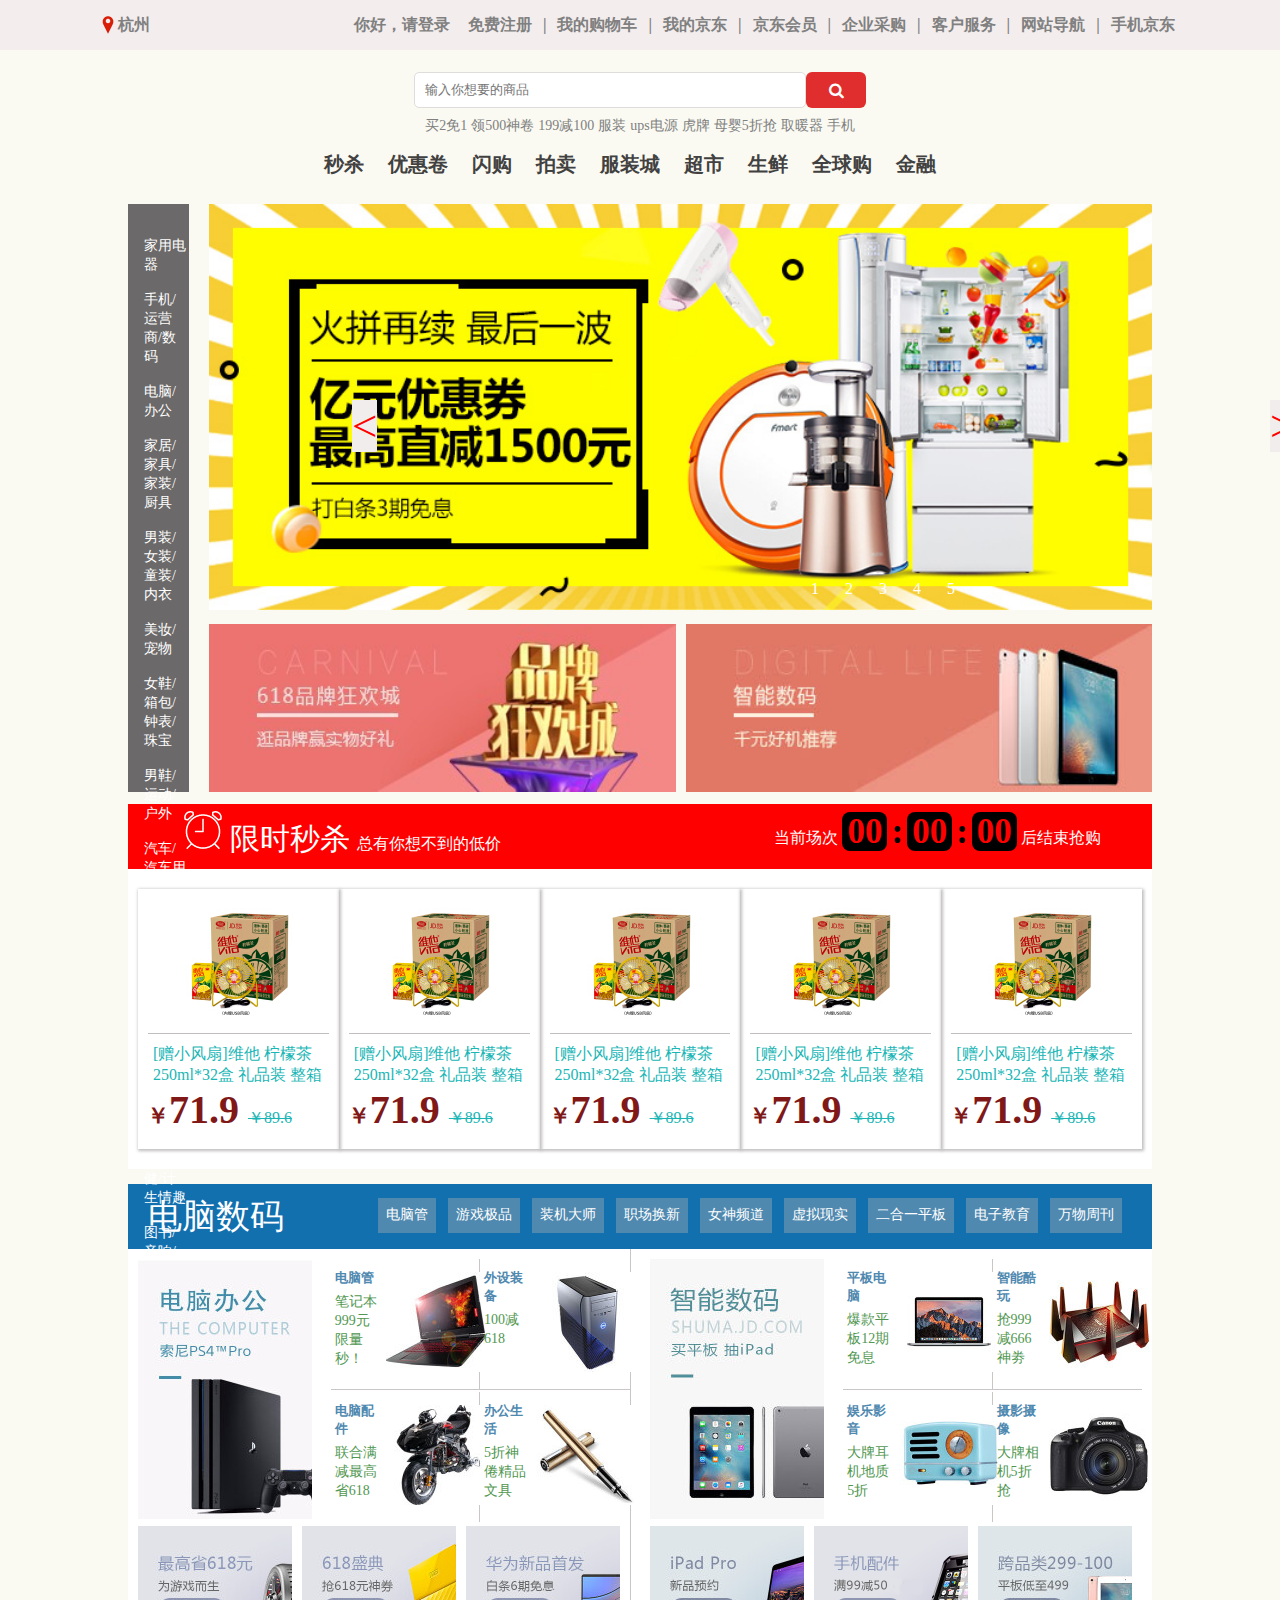
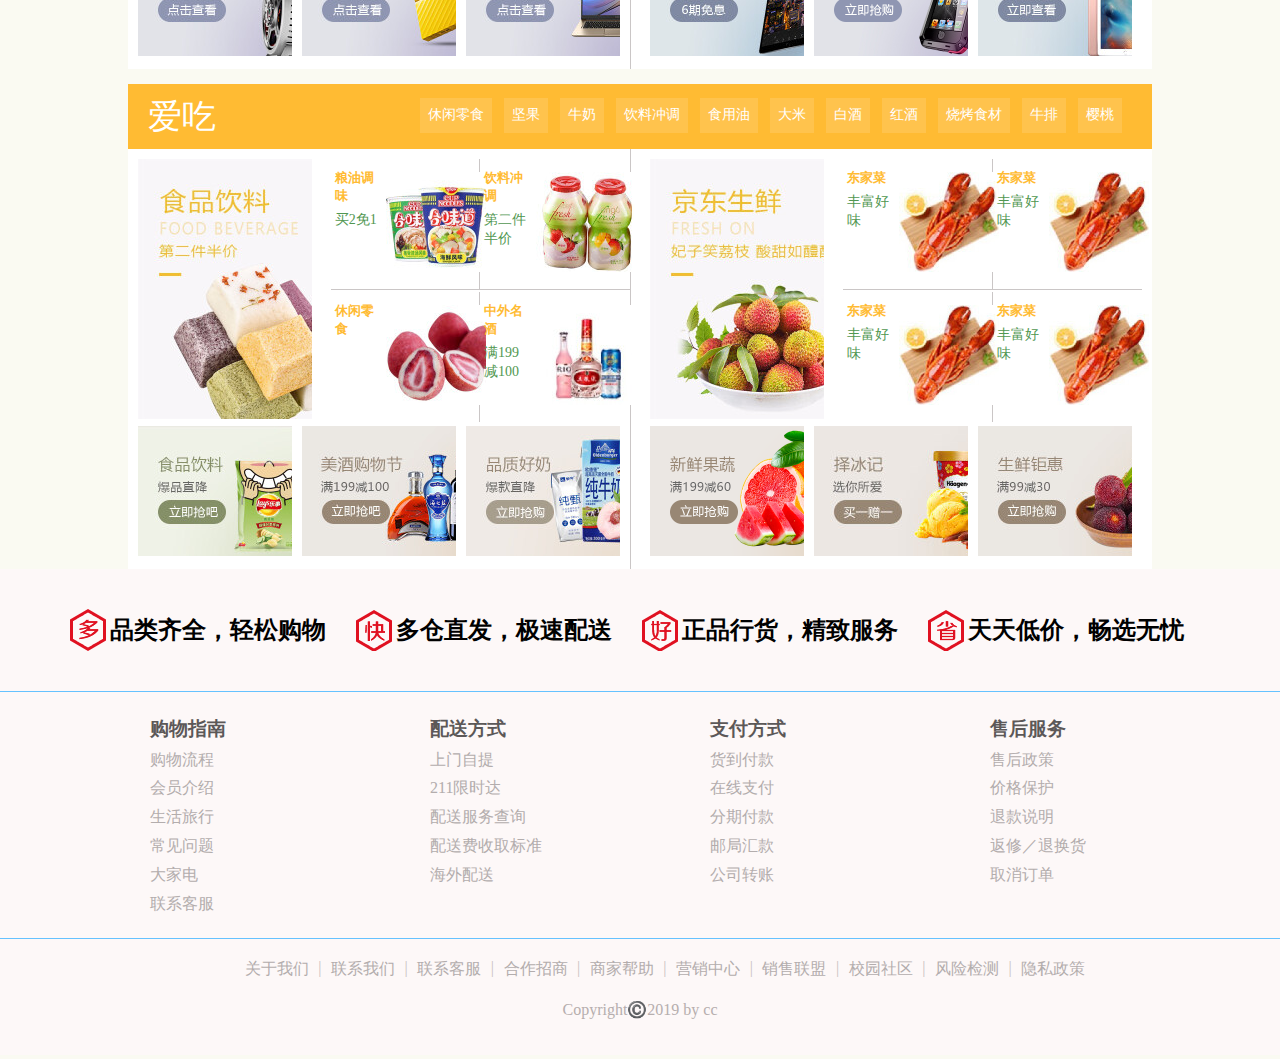
<file: html/index.html>
<!DOCTYPE html>
<html lang="en">

<head>
    <meta charset="UTF-8">
    <meta name="viewport" content="width=device-width, initial-scale=1.0">
    <meta http-equiv="X-UA-Compatible" content="ie=edge">
    <title>Document</title>
    <link rel="stylesheet" href="../css/index.css">
</head>
<body>
    <object data="header.html" type=""></object>
    <div class="section">
        <div class="section1">
            <ul>
                <li class="section1-li1">
                    <p class="section1-li1-p"><a href="">家用电器</a></p>
                    <div>count1</div>
                    <p class="section1-li1-p"><a href="">手机/</a><a href="">运营商/</a><a href="">数码</a></p>
                    <div>count2</div>
                    <p class="section1-li1-p"><a href="">电脑/</a><a href="">办公</a></p>
                    <div>count3</div>
                    <p class="section1-li1-p"><a href="">家居/</a><a href="">家具/</a><a href="">家装/</a><a href="">厨具</a></p>
                    <div>count4</div>
                    <p class="section1-li1-p"><a href="">男装/</a><a href="">女装/</a><a href="">童装/</a><a href="">内衣</a></p>
                    <div>count5</div>
                    <p class="section1-li1-p"><a href="">美妆/</a><a href="">宠物</a></p>
                    <div>count6</div>
                    <p class="section1-li1-p"><a href="">女鞋/</a><a href="">箱包/</a><a href="">钟表/</a><a href="">珠宝</a></p>
                    <div>count7</div>
                    <p class="section1-li1-p"><a href="">男鞋/</a><a href="">运动/</a><a href="">户外</a></p>
                    <div>count8</div>
                    <p class="section1-li1-p"><a href="">汽车/</a><a href="">汽车用品</a></p>
                    <div>count9</div>
                    <p class="section1-li1-p"><a href="">母婴/</a><a href="">玩具乐器</a></p>
                    <div>count10</div>
                    <p class="section1-li1-p"><a href="">食品/</a><a href="">酒类/</a><a href="">生鲜/</a><a href="">特产</a></p>
                    <div>count11</div>
                    <p class="section1-li1-p"><a href="">礼品鲜花/</a><a href="">农资铝制</a></p>
                    <div>count12</div>
                    <p class="section1-li1-p"><a href="">医疗保健/</a><a href="">计生情趣</a></p>
                    <div>count13</div>
                    <p class="section1-li1-p"><a href="">图书/</a><a href="">音响/</a><a href="">电子书</a></p>
                    <div>count14</div>
                </li>
                <li class="section1-li2">
                    <div class="scroll-img">
                        <img src="../img/1.jpg" id="img1" class="img" style="display: block">
                        <img src="../img/2.jpg" alt="" id="img2" class="img" style="display: none">
                        <img src="../img/3.jpg" alt="" id="img3" class="img" style="display: none">
                        <img src="../img/4.jpg" alt="" id="img4" class="img" style="display: none">
                        <img src="../img/5.jpg" alt="" id="img5" class="img" style="display: none">
                        <p>
                            <span class="imgSpan">1</span>
                            <span class="imgSpan">2</span>
                            <span class="imgSpan">3</span>
                            <span class="imgSpan">4</span>
                            <span class="imgSpan">5</span>
                        </p>
                        <div>
                            <span onclick="backOne()">&lt;</span>
                            <span onclick="progress()">&gt;</span>
                        </div>
                    </div>
                    <dt>
                        <img src="../img/nav_showimg1.jpg" alt="">
                        <img src="../img/nav_showimg2.jpg" alt="">
                    </dt>
                </li>
            </ul>
        </div>
        <div class="section2">
            <ul class="section2-ul1">
                <li>
                    <p>
                        <img src="../img/clock.png" alt="">
                        限时秒杀
                        <span>总有你想不到的低价</span>
                    </p>
                </li>
                <li>
                    <p>
                        当前场次
                        <span id="hour">00</span>
                        <span>:</span>
                        <span id="minute">00</span>
                        <span>:</span>
                        <span id="second">00</span>
                        后结束抢购
                    </p>
                </li>
            </ul>
            <ul class="section2-ul2">
                <li>
                    <img src="../img/seckill-item1.jpg">
                    <p>[赠小风扇]维他 柠檬茶 250ml*32盒 礼品装 整箱</p>
                    <p class="section2-ul2-p"><span>￥</span><span>71.9</span><span>￥89.6</span></p>
                </li>
                <li>
                    <img src="../img/seckill-item1.jpg">
                    <p>[赠小风扇]维他 柠檬茶 250ml*32盒 礼品装 整箱</p>
                    <p class="section2-ul2-p"><span>￥</span><span>71.9</span><span>￥89.6</span></p>
                </li>
                <li>
                    <img src="../img/seckill-item1.jpg">
                    <p>[赠小风扇]维他 柠檬茶 250ml*32盒 礼品装 整箱</p>
                    <p class="section2-ul2-p"><span>￥</span><span>71.9</span><span>￥89.6</span></p>
                </li>
                <li>
                    <img src="../img/seckill-item1.jpg">
                    <p>[赠小风扇]维他 柠檬茶 250ml*32盒 礼品装 整箱</p>
                    <p class="section2-ul2-p"><span>￥</span><span>71.9</span><span>￥89.6</span></p>
                </li>
                <li>
                    <img src="../img/seckill-item1.jpg">
                    <p>[赠小风扇]维他 柠檬茶 250ml*32盒 礼品装 整箱</p>
                    <p class="section2-ul2-p"><span>￥</span><span>71.9</span><span>￥89.6</span></p>
                </li>
            </ul>
        </div>
        <div class="section3">
            <ul class="section3-ul1">
                <li>电脑数码</li>
                <li>
                    <a href="">电脑管</a>
                    <a href="">游戏极品</a>
                    <a href="">装机大师</a>
                    <a href="">职场换新</a>
                    <a href="">女神频道</a>
                    <a href="">虚拟现实</a>
                    <a href="">二合一平板</a>
                    <a href="">电子教育</a>
                    <a href="">万物周刊</a>
                </li>
            </ul>
            <div>
                <ul class="section3-ul2">
                    <li>
                        <dt><img src="../img/item-computer-1.jpg" alt=""></dt>
                    </li>
                    <li class="section3-ul2-li">
                        <dt>
                            <h5>电脑管</h5>
                            <span>笔记本999元限量秒！</span>
                        </dt>
                        <dt>
                            <img src="../img/item-computer-2.jpg" alt="">
                        </dt>
                    </li>
                    <li class="section3-ul2-li">
                        <dt>
                            <h5>外设装备</h5>
                            <span>100减618</span>
                        </dt>
                        <dt>
                            <img src="../img/item-computer-1-3.jpg" alt="">
                        </dt>
                    </li>
                    <li class="section3-ul2-li">
                        <dt>
                            <h5>电脑配件</h5>
                            <span>联合满减最高省618</span>
                        </dt>
                        <dt>
                            <img src="../img/item-computer-1-4.jpg" alt="">
                        </dt>
                    </li>
                    <li class="section3-ul2-li">
                        <dt>
                            <h5>办公生活</h5>
                            <span>5折神倦精品文具</span>
                        </dt>
                        <dt>
                            <img src="../img/item-computer-1-5.jpg" alt="">
                        </dt>
                    </li>
                    <li>
                        <dt>
                            <img src="../img/item-computer-1-6.jpg" alt="">
                        </dt>
                        <dt>
                            <img src="../img/item-computer-1-7.jpg" alt="">
                        </dt>
                        <dt>
                            <img src="../img/item-computer-1-8.jpg" alt="">
                        </dt>
                    </li>
                </ul>
                <ul class="section3-ul2">
                    <li>
                        <dt><img src="../img/item-computer-2-1.jpg" alt=""></dt>
                    </li>
                    <li class="section3-ul2-li">
                        <dt>
                            <h5>平板电脑</h5>
                            <span>爆款平板12期免息</span>
                        </dt>
                        <dt>
                            <img src="../img/item-computer-2-2.jpg" alt="">
                        </dt>
                    </li>
                    <li class="section3-ul2-li">
                        <dt>
                            <h5>智能酷玩</h5>
                            <span>抢999减666神劵</span>
                        </dt>
                        <dt>
                            <img src="../img/item-computer-2-3.jpg" alt="">
                        </dt>
                    </li>
                    <li class="section3-ul2-li">
                        <dt>
                            <h5>娱乐影音</h5>
                            <span>大牌耳机地质5折</span>
                        </dt>
                        <dt>
                            <img src="../img/item-computer-2-4.jpg" alt="">
                        </dt>
                    </li>
                    <li class="section3-ul2-li">
                        <dt>
                            <h5>摄影摄像</h5>
                            <span>大牌相机5折抢</span>
                        </dt>
                        <dt>
                            <img src="../img/item-computer-2-5.jpg" alt="">
                        </dt>
                    </li>
                    <li>
                        <dt>
                            <img src="../img/item-computer-2-6.jpg" alt="">
                        </dt>
                        <dt>
                            <img src="../img/item-computer-2-7.jpg" alt="">
                        </dt>
                        <dt>
                            <img src="../img/item-computer-2-8.jpg" alt="">
                        </dt>
                    </li>
                </ul>
            </div>
        </div>
        <div class="section3">
                <ul class="section3-ul1" id="section4-ul1">
                    <li>爱吃</li>
                    <li>
                        <a href="">休闲零食</a>
                        <a href="">坚果</a>
                        <a href="">牛奶</a>
                        <a href="">饮料冲调</a>
                        <a href="">食用油</a>
                        <a href="">大米</a>
                        <a href="">白酒</a>
                        <a href="">红酒</a>
                        <a href="">烧烤食材</a>
                        <a href="">牛排</a>
                        <a href="">樱桃</a>
                    </li>
                </ul>
                <div>
                    <ul class="section3-ul2" id="section4-ul2">
                        <li>
                            <dt><img src="../img/item-eat-1-1.jpg" alt=""></dt>
                        </li>
                        <li class="section3-ul2-li">
                            <dt>
                                <h5>粮油调味</h5>
                                <span>买2免1</span>
                            </dt>
                            <dt>
                                <img src="../img/item-eat-1-2.jpg" alt="">
                            </dt>
                        </li>
                        <li class="section3-ul2-li">
                            <dt>
                                <h5>饮料冲调</h5>
                                <span>第二件半价</span>
                            </dt>
                            <dt>
                                <img src="../img/item-eat-1-3.jpg" alt="">
                            </dt>
                        </li>
                        <li class="section3-ul2-li">
                            <dt>
                                <h5>休闲零食</h5>
                            </dt>
                            <dt>
                                <img src="../img/item-eat-1-4.jpg" alt="">
                            </dt>
                        </li>
                        <li class="section3-ul2-li">
                            <dt>
                                <h5>中外名酒</h5>
                                <span>满199减100</span>
                            </dt>
                            <dt>
                                <img src="../img/item-eat-1-5.jpg" alt="">
                            </dt>
                        </li>
                        <li>
                            <dt>
                                <img src="../img/item-eat-1-6.jpg" alt="">
                            </dt>
                            <dt>
                                <img src="../img/item-eat-1-7.jpg" alt="">
                            </dt>
                            <dt>
                                <img src="../img/item-eat-1-8.jpg" alt="">
                            </dt>
                        </li>
                    </ul>
                    <ul class="section3-ul2" id="section4-ul3">
                        <li>
                            <dt><img src="../img/item-eat-2-1.jpg" alt=""></dt>
                        </li>
                        <li class="section3-ul2-li">
                            <dt>
                                <h5>东家菜</h5>
                                <span>丰富好味</span>
                            </dt>
                            <dt>
                                <img src="../img/item-eat-2-2.jpg" alt="">
                            </dt>
                        </li>
                        <li class="section3-ul2-li">
                            <dt>
                                <h5>东家菜</h5>
                                <span>丰富好味</span>
                            </dt>
                            <dt>
                                <img src="../img/item-eat-2-2.jpg" alt="">
                            </dt>
                        </li>
                        <li class="section3-ul2-li">
                            <dt>
                                <h5>东家菜</h5>
                                <span>丰富好味</span>
                            </dt>
                            <dt>
                                <img src="../img/item-eat-2-2.jpg" alt="">
                            </dt>
                        </li>
                        <li class="section3-ul2-li">
                            <dt>
                                <h5>东家菜</h5>
                                <span>丰富好味</span>
                            </dt>
                            <dt>
                                <img src="../img/item-eat-2-2.jpg" alt="">
                            </dt>
                        </li>
                        <li>
                            <dt>
                                <img src="../img/item-eat-2-6.jpg" alt="">
                            </dt>
                            <dt>
                                <img src="../img/item-eat-2-7.jpg" alt="">
                            </dt>
                            <dt>
                                <img src="../img/item-eat-2-8.jpg" alt="">
                            </dt>
                        </li>
                    </ul>
                </div>
            </div>
    </div>
    <object data="footer.html" type="" class="foot"></object>
    <script src="../js/index.js"></script>
</body>

</html>
</file>
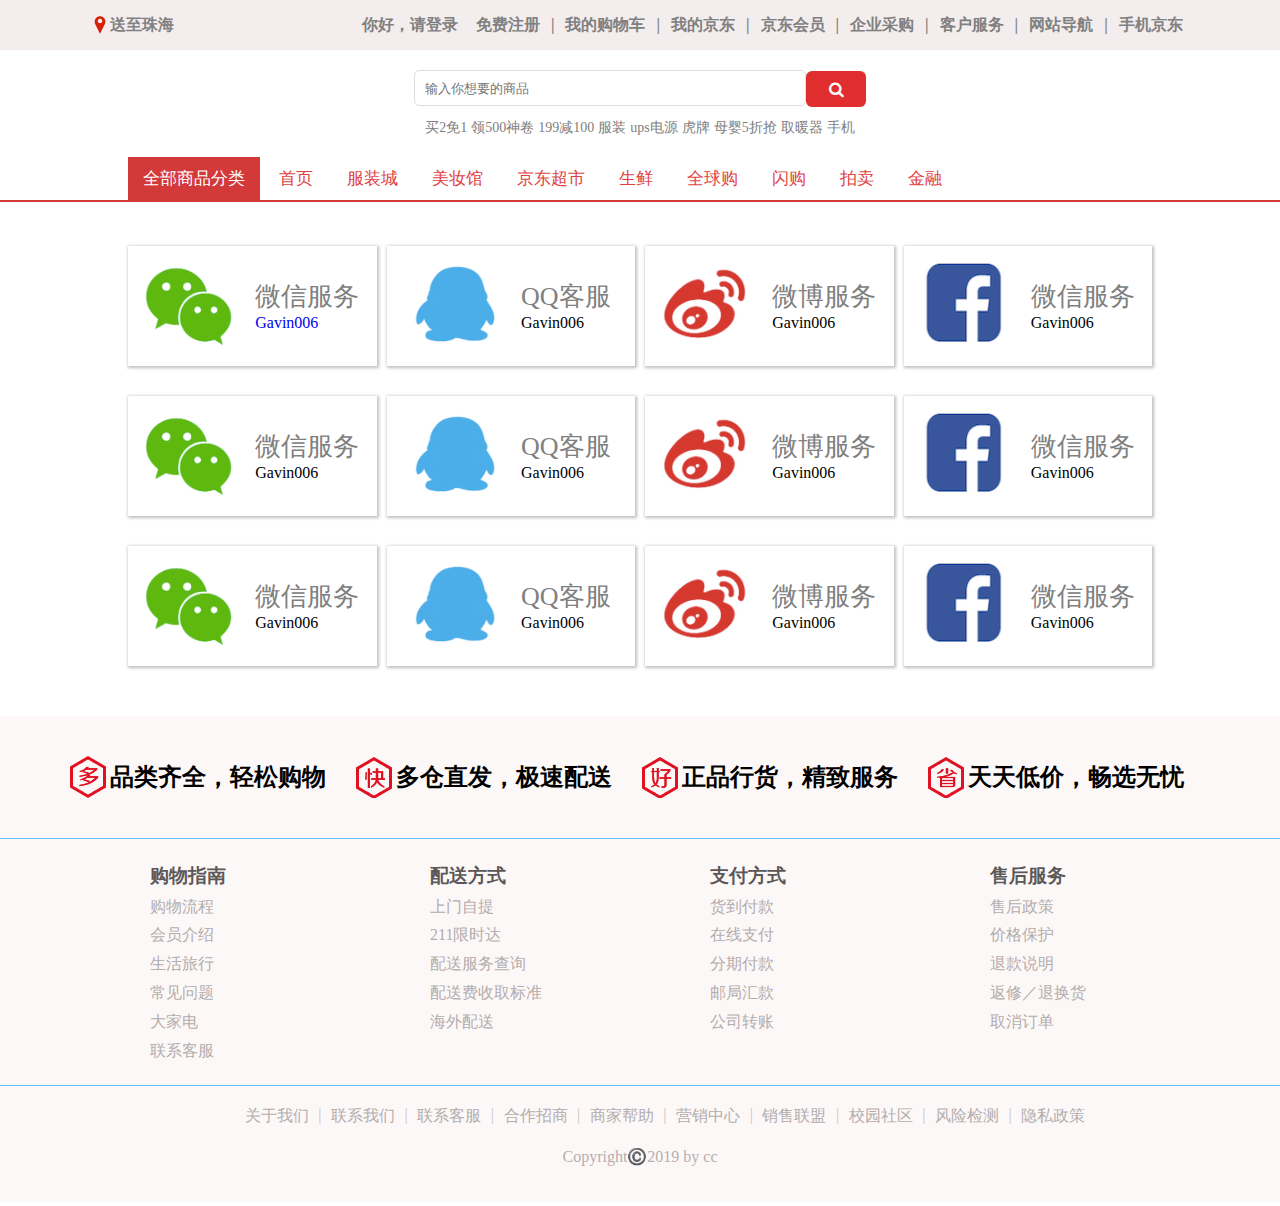
<file: html/customer_service.html>
<!DOCTYPE html>
<html lang="en">

<head>
    <meta charset="UTF-8">
    <meta name="viewport" content="width=device-width, initial-scale=1.0">
    <meta http-equiv="X-UA-Compatible" content="ie=edge">
    <title>Document</title>
    <style>
        * {
            margin: 0;
            padding: 0;
        }
        object {
            width: 100%;
            height: 201.5px;
        }
        a {
            text-decoration: none;
        }
        main {
            width: 80%;
            margin: auto;
            height: 470px;
            margin-top:40px;
        }
        ul {
            list-style: none;
            display: grid;
            grid-template-columns: repeat(4,1fr);
            grid-column-gap: 10px;
            grid-row-gap:30px;
            grid-template-rows:repeat(3,120px);
        }
        ul li{
            display: flex;
            box-shadow:1px 1px 3px 1px rgb(192, 190, 190);
            justify-content: center;
            align-content: center;
        }
        ul li img{
            align-self: center;
        }
        ul li dt{
            align-self: center;
        }
        ul li dt p{
            font-size:26px;
            color: gray;
        }
        ul li img{
            width:110px;
            height: 90px;
        }
        @keyframes wechat {
            0% {border-left: 3px solid blueviolet;}
            28% {border-top: 3px solid rgb(208, 241, 58);}
            65% {border-right:3px solid rgb(58, 143, 241);}
            100% {border-bottom:3px solid rgb(58, 241, 67);}
        }
        ul li:nth-child(1){
            animation: wechat 1s alternate backwards infinite;
            border: 3px solid white;
        }
        .foot {
            width: 100%;
            height: 486px;
        }
    </style>
</head>

<body>
    <object data="header_product.html" type=""></object>
    <main>
        <ul>
            <li>
                <img src="../img/WeChat.png" alt="">
                <dt>
                    <p>微信服务</p>
                    <a href=""></a>
                    <span><a href="user_feedback.html">Gavin006</a></span>
                </dt>
            </li>
            <li>
                <img src="../img/QQ.png" alt="">
                <dt>
                    <p>QQ客服</p>
                    <span>Gavin006</span>
                </dt>
            </li>
            <li>
                <img src="../img/xinlang.png" alt="">
                <dt>
                    <p>微博服务</p>
                    <span>Gavin006</span>
                </dt>
            </li>
            <li>
                <img src="../img/FaceBook.png" alt="">
                <dt>
                    <p>微信服务</p>
                    <span>Gavin006</span>
                </dt>
            </li>
            <li>
                <img src="../img/WeChat.png" alt="">
                <dt>
                    <p>微信服务</p>
                    <span>Gavin006</span>
                </dt>
            </li>
            <li>
                <img src="../img/QQ.png" alt="">
                <dt>
                    <p>QQ客服</p>
                    <span>Gavin006</span>
                </dt>
            </li>
            <li>
                <img src="../img/xinlang.png" alt="">
                <dt>
                    <p>微博服务</p>
                    <span>Gavin006</span>
                </dt>
            </li>
            <li>
                <img src="../img/FaceBook.png" alt="">
                <dt>
                    <p>微信服务</p>
                    <span>Gavin006</span>
                </dt>
            </li>
            <li>
                <img src="../img/WeChat.png" alt="">
                <dt>
                    <p>微信服务</p>
                    <span>Gavin006</span>
                </dt>
            </li>
            <li>
                <img src="../img/QQ.png" alt="">
                <dt>
                    <p>QQ客服</p>
                    <span>Gavin006</span>
                </dt>
            </li>
            <li>
                <img src="../img/xinlang.png" alt="">
                <dt>
                    <p>微博服务</p>
                    <span>Gavin006</span>
                </dt>
            </li>
            <li>
                <img src="../img/FaceBook.png" alt="">
                <dt>
                    <p>微信服务</p>
                    <span>Gavin006</span>
                </dt>
            </li>
        </ul>
    </main>
    <object data="footer.html" type="" class="foot"></object>
</body>

</html>
</file>
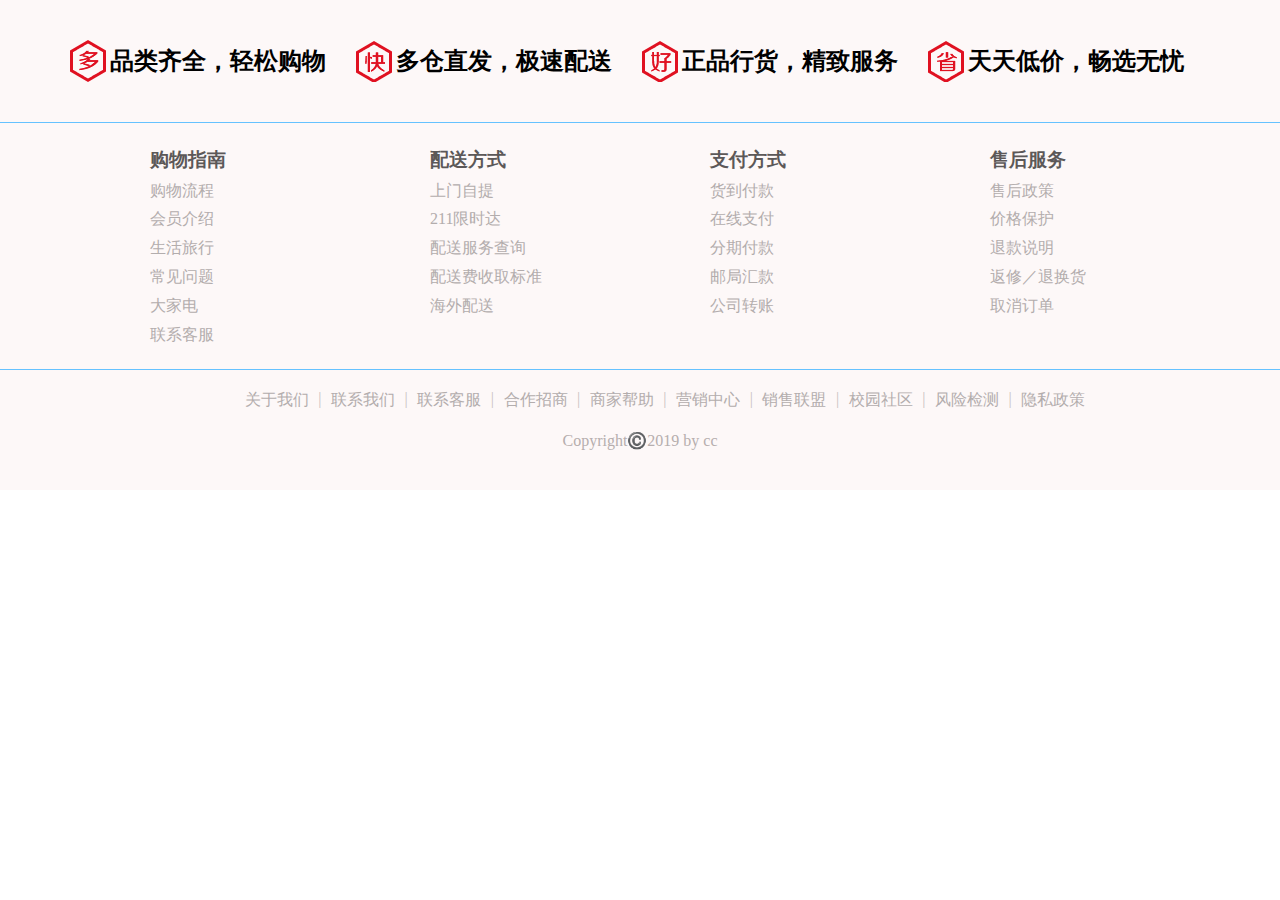
<file: html/footer.html>
<!DOCTYPE html>
<html lang="en">

<head>
    <meta charset="UTF-8">
    <meta name="viewport" content="width=device-width, initial-scale=1.0">
    <meta http-equiv="X-UA-Compatible" content="ie=edge">
    <title>Document</title>
    <style>
        * {
            margin: 0;
            padding: 0;
        }

        ul {
            list-style: none;
        }

        a {
            text-decoration: none;
            color: rgb(179, 173, 173);
        }

        .all {
            background-color: rgb(253, 248, 248);
        }
        .foot-head,.foot-last{
            width: 1200px;
            margin: auto;
        }
        .foot-head {
            display: flex;
            padding-top: 40px;
            padding-bottom: 40px;
        }

        .foot-head h2 {
            background-image: url(../img/ico_service.png);
            padding: 5px 0 5px 70px;
            background-repeat: no-repeat;
            background-position-x: 30px;
        }

        .foot-head h2:nth-child(2) {
            background-position-y: -42px;
        }

        .foot-head h2:nth-child(3) {
            background-position-y: -85px;
        }

        .foot-head h2:nth-child(4) {
            background-position-y: -128px;
        }

        .foot-mid {
            padding-top: 20px;
            padding-bottom: 20px;
            padding-left: 140px;
            display: flex;
            justify-content:center;
            border-top: 1px solid #66c2ff;
            border-bottom: 1px solid #66c2ff;
        }

        .foot-mid li {
            padding-right: 20px;
            width: 260px;
            line-height: 1.8;
            display: flex;
            flex-direction: column;
            color: rgb(92, 88, 88);
        }

        .foot-last {
            text-align: center;
            height: 120px;
        }

        .foot-last p:nth-child(1) {
            padding-left: 200px;
            padding-bottom: 20px;
            padding-top: 20px;
            display: flex;
            justify-content: space-around;
            width: 850px;
            color: rgb(202, 194, 194);
        }

        .foot-last p:nth-child(2) {
            color: rgb(182, 174, 174);
        }
    </style>
</head>

<body>
    <div class="all">
        <div class="foot-head">
            <h2>品类齐全，轻松购物</h2>
            <h2>多仓直发，极速配送</h2>
            <h2>正品行货，精致服务</h2>
            <h2>天天低价，畅选无忧</h2>
        </div>
        <ul class="foot-mid">
            <li>
                <h3>购物指南</h3>
                <a href="">购物流程</a>
                <a href="">会员介绍</a>
                <a href="">生活旅行</a>
                <a href="">常见问题</a>
                <a href="">大家电</a>
                <a href="">联系客服</a>
            </li>
            <li>
                <h3>配送方式</h3>
                <a href="">上门自提</a>
                <a href="">211限时达</a>
                <a href="">配送服务查询</a>
                <a href="">配送费收取标准</a>
                <a href="">海外配送</a>
            </li>
            <li>
                <h3>支付方式</h3>
                <a href="">货到付款</a>
                <a href="">在线支付</a>
                <a href="">分期付款</a>
                <a href="">邮局汇款</a>
                <a href="">公司转账</a>
            </li>
            <li>
                <h3>售后服务</h3>
                <a href="">售后政策</a>
                <a href="">价格保护</a>
                <a href="">退款说明</a>
                <a href="">返修／退换货</a>
                <a href="">取消订单</a>
            </li>
        </ul>
        <div class="foot-last">
            <p>
                <a href="">关于我们</a>
                <span>|</span>
                <a href="">联系我们</a>
                <span>|</span>
                <a href="">联系客服</a>
                <span>|</span>
                <a href="">合作招商</a>
                <span>|</span>
                <a href="">商家帮助</a>
                <span>|</span>
                <a href="">营销中心</a>
                <span>|</span>
                <a href="">销售联盟</a>
                <span>|</span>
                <a href="">校园社区</a>
                <span>|</span>
                <a href="">风险检测</a>
                <span>|</span>
                <a href="">隐私政策</a>
            </p>
            <p>Copyright©️2019 by cc</p>
        </div>
    </div>
</body>

</html>
</file>
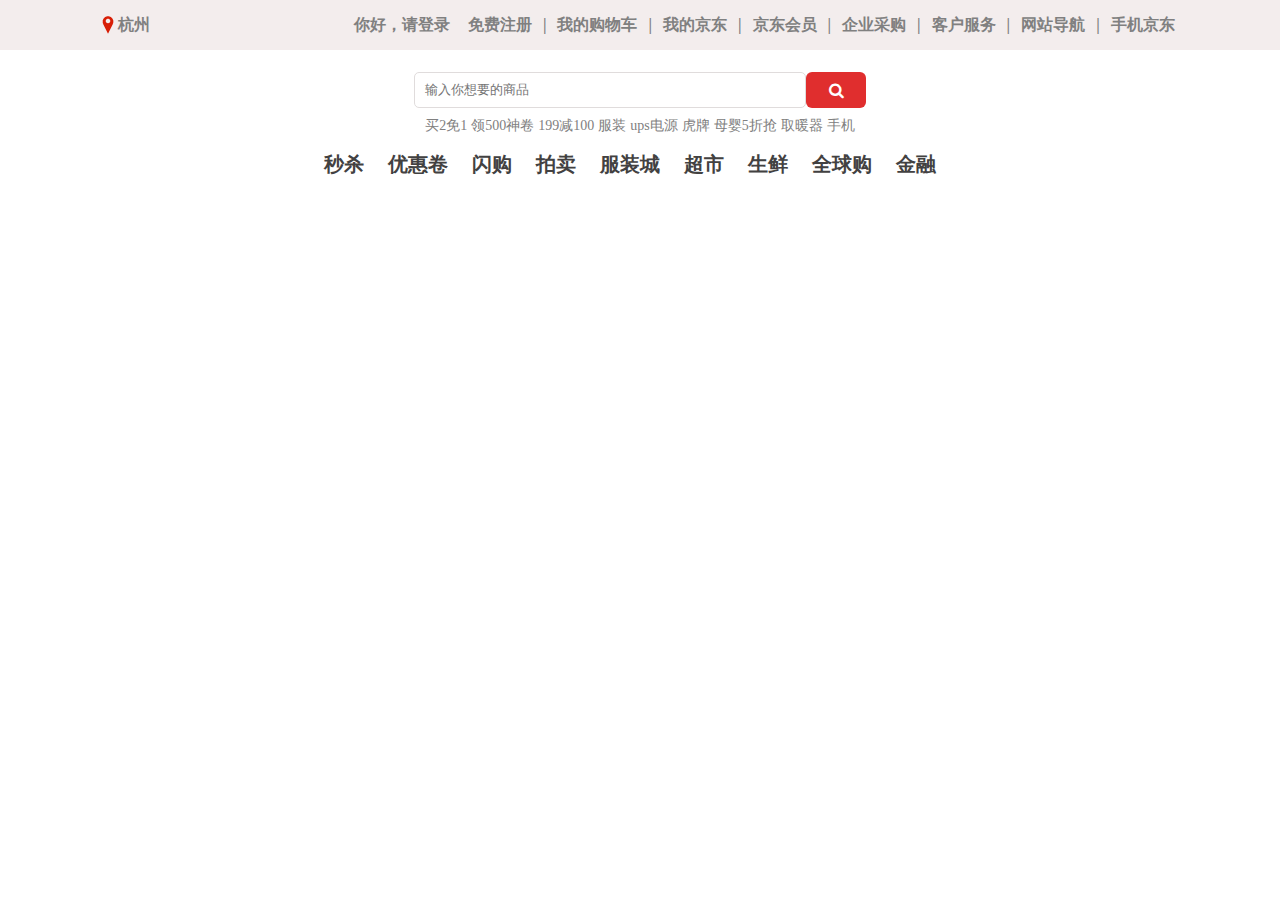
<file: html/header.html>
<!DOCTYPE html>
<html lang="en">

<head>
    <meta charset="UTF-8">
    <meta name="viewport" content="width=device-width, initial-scale=1.0">
    <meta http-equiv="X-UA-Compatible" content="ie=edge">
    <title>Document</title>
    <link rel="stylesheet" href="../css/font-awesome.min.css">
    <style>
        * {
            margin: 0;
            padding: 0;
        }

        body {
            width: 100%;
        }

        ul {
            list-style: none;
        }

        a {
            text-decoration: none;
            color: gray;
            font-size: 14px;
        }

        .head {
            width: 100%;
        }

        .head ul:nth-child(1) {
            background-color: rgb(243, 237, 237);
            width: 100%;
            display: flex;
            justify-content: space-around;
            color: gray;
            height: 50px;
            font-weight: bold;
            align-items: center;
        }

        .head ul:nth-child(1) li:nth-child(1) {
            background-image: url(../img/icon_location.png);
            background-repeat: no-repeat;
            padding-left: 20px;
        }

        .head ul:nth-child(1) a {
            color: gray;
            padding: 0 7px;
            font-size: 16px;
        }
        .head ul:nth-child(1) a:hover{
            color: red;
        }
        .head ul:nth-child(2) {

            width: 100%;
            height: 150px;
            display: flex;
            flex-direction: column;
            justify-content: center;
            align-items: center;
        }
        .head ul:nth-child(2) li:nth-child(1){
            position: relative;
        }
        .head ul:nth-child(2) li:nth-child(1) input:nth-child(1) {
            width: 390px;
            height: 34px;
            border-radius: 5px;
            border: 1.2px solid rgb(224, 220, 220);
            text-indent: 10px;
        }

        .head ul:nth-child(2) li:nth-child(1) input:nth-child(1)-placeholder {
            color: rgb(224, 220, 220);
        }

        .head ul:nth-child(2) li:nth-child(1) input:nth-child(2) {
            width: 60px;
            height: 36px;
            color: rgb(224, 46, 46);
            background-color: rgb(224, 46, 46);
            border-radius: 6px;
            border: none;
        }
        .head ul:nth-child(2) li:nth-child(1) input:nth-child(2):hover{
            color:rgb(207, 88, 88);
            background-color: rgb(207, 88, 88);
        }
        i{
            position: absolute;
            left: 415px;
            bottom: 10px;
            color: white;
        }
        .head ul:nth-child(2) li:nth-child(2) {
            padding-top: 8px;
            padding-bottom: 16px;

        }
        .head ul:nth-child(2) li:nth-child(3) a {
            font-size: 20px;
            font-weight: bold;
            color: rgb(66, 65, 65);
            padding-right: 20px;
        }
        .head ul:nth-child(2) li:nth-child(3) a:hover{
            color: red;
        }
    </style>
</head>

<body>
    <div class="head">
        <ul>
            <li>杭州</li>
            <li>
                <a href="login.html" target="_blank" id="username"></a>
                <a href="register.html" target="_blank">免费注册</a> |
                <a href="shopping_cart.html" target="_blank">我的购物车</a> |
                <a href="">我的京东</a> |
                <a href="">京东会员</a> |
                <a href="">企业采购</a> |
                <a href="customer_service.html" target="_blank">客户服务</a> |
                <a href="">网站导航</a> |
                <a href="">手机京东</a>
            </li>
        </ul>
        <ul>
            <li>
                <form action="search_result.html" target="_blank">
                    <input type="text" name="q" placeholder="输入你想要的商品"><input type="submit" value="搜索">
                    <i class="fa fa-search" aria-hidden="true"></i>
                </form>
            </li>
            <li>
                <a href="">买2免1</a>
                <a href="">领500神卷</a>
                <a href="">199减100</a>
                <a href="">服装</a>
                <a href="">ups电源</a>
                <a href="">虎牌</a>
                <a href="">母婴5折抢</a>
                <a href="">取暖器</a>
                <a href="">手机</a>
            </li>
            <li>
                <a href="">秒杀</a>
                <a href="">优惠卷</a>
                <a href="">闪购</a>
                <a href="">拍卖</a>
                <a href="">服装城</a>
                <a href="">超市</a>
                <a href="">生鲜</a>
                <a href="">全球购</a>
                <a href="">金融</a>
            </li>
        </ul>
    </div>
<script>
    var sessionUsers=JSON.parse(sessionStorage.getItem('users'))
    var a=document.getElementById("username")
    if(sessionUsers){
        a.innerHTML='你好，欢迎'+sessionUsers.admin;
    }else{
        a.innerHTML='你好，请登录';
    }
</script>

</body>

</html>
</file>
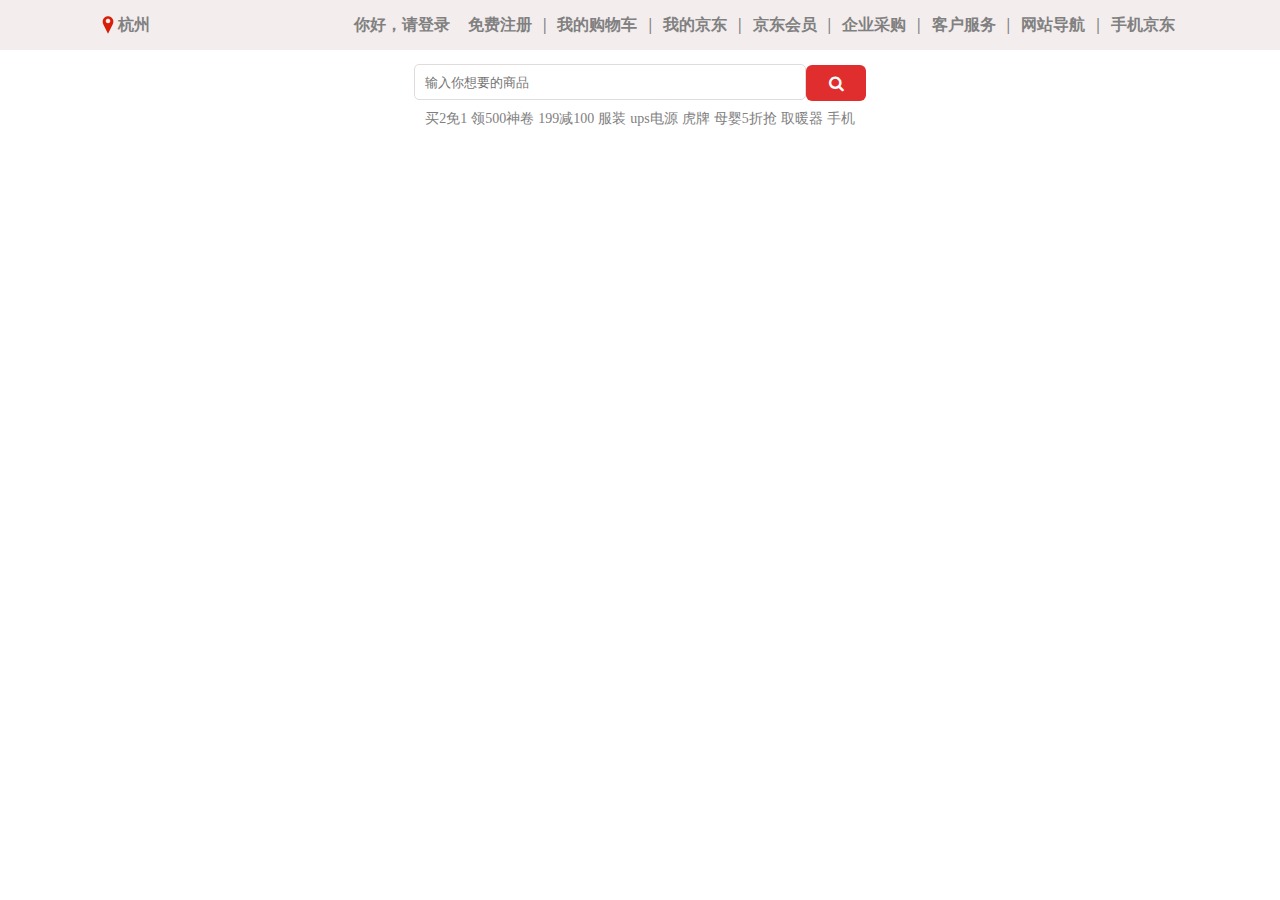
<file: html/header_details.html>
<!DOCTYPE html>
<html lang="en">

<head>
    <meta charset="UTF-8">
    <meta name="viewport" content="width=device-width, initial-scale=1.0">
    <meta http-equiv="X-UA-Compatible" content="ie=edge">
    <title>Document</title>
    <link rel="stylesheet" href="../css/font-awesome.min.css">
    <style>
        * {
            margin: 0;
            padding: 0;
        }

        body {
            width: 100%;
        }

        ul {
            list-style: none;
        }

        a {
            text-decoration: none;
            color: gray;
            font-size: 14px;
        }

        .head {
            width: 100%;
        }

        .head ul:nth-child(1) {
            background-color: rgb(243, 237, 237);
            width: 100%;
            display: flex;
            justify-content: space-around;
            color: gray;
            height: 50px;
            font-weight: bold;
            align-items: center;
        }

        .head ul:nth-child(1) li:nth-child(1) {
            background-image: url(../img/icon_location.png);
            background-repeat: no-repeat;
            padding-left: 20px;
        }

        .head ul:nth-child(1) a {
            color: gray;
            padding: 0 7px;
            font-size: 16px;
        }
        .head ul:nth-child(1) a:hover{
            color: red;
        }
        .head ul:nth-child(2) {

            width: 100%;
            height: 108px;
            display: flex;
            flex-direction: column;
            justify-content: center;
            align-items: center;
        }
        .head ul:nth-child(2) li:nth-child(1){
            position: relative;
        }
        .head ul:nth-child(2) li:nth-child(1) input:nth-child(1) {
            width: 390px;
            height: 34px;
            border-radius: 5px;
            border: 1.2px solid rgb(224, 220, 220);
            text-indent: 10px;
        }

        .head ul:nth-child(2) li:nth-child(1) input:nth-child(1)-placeholder {
            color: rgb(224, 220, 220);
        }

        .head ul:nth-child(2) li:nth-child(1) input:nth-child(2) {
            width: 60px;
            height: 36px;
            color: rgb(224, 46, 46);
            background-color: rgb(224, 46, 46);
            border-radius: 6px;
            border: none;
        }
        .head ul:nth-child(2) li:nth-child(1) input:nth-child(2):hover{
            color:rgb(207, 88, 88);
            background-color: rgb(207, 88, 88);
        }
        i{
            position: absolute;
            left: 415px;
            bottom: 10px;
            color: white;
        }
        .head ul:nth-child(2) li:nth-child(2) {
            padding-top: 8px;
            padding-bottom: 16px;

        }
    </style>
</head>

<body>
    <div class="head">
        <ul>
            <li>杭州</li>
            <li>
                <a href="login.html" target="_blank" id="username"></a>
                <a href="register.html" target="_blank">免费注册</a> |
                <a href='shopping_cart.html' target="_blank">我的购物车</a> |
                <a href="">我的京东</a> |
                <a href="">京东会员</a> |
                <a href="">企业采购</a> |
                <a href="customer_service.html" target="_blank">客户服务</a> |
                <a href="">网站导航</a> |
                <a href="">手机京东</a>
            </li>
        </ul>
        <ul>
            <li>
                <form action="search_result.html" target="_blank">
                    <input type="text" name="q" placeholder="输入你想要的商品"><input type="submit" value="搜索">
                    <i class="fa fa-search" aria-hidden="true"></i>
                </form>
            </li>
            <li>
                <a href="">买2免1</a>
                <a href="">领500神卷</a>
                <a href="">199减100</a>
                <a href="">服装</a>
                <a href="">ups电源</a>
                <a href="">虎牌</a>
                <a href="">母婴5折抢</a>
                <a href="">取暖器</a>
                <a href="">手机</a>
            </li>
        </ul>
    </div>

<script>
    var sessionUsers=JSON.parse(sessionStorage.getItem('users'))
    var a=document.getElementById("username")
    if(sessionUsers){
        a.innerHTML='你好，欢迎'+sessionUsers.admin;
    }else{
        a.innerHTML='你好，请登录';

    }
</script>
</body>

</html>
</file>
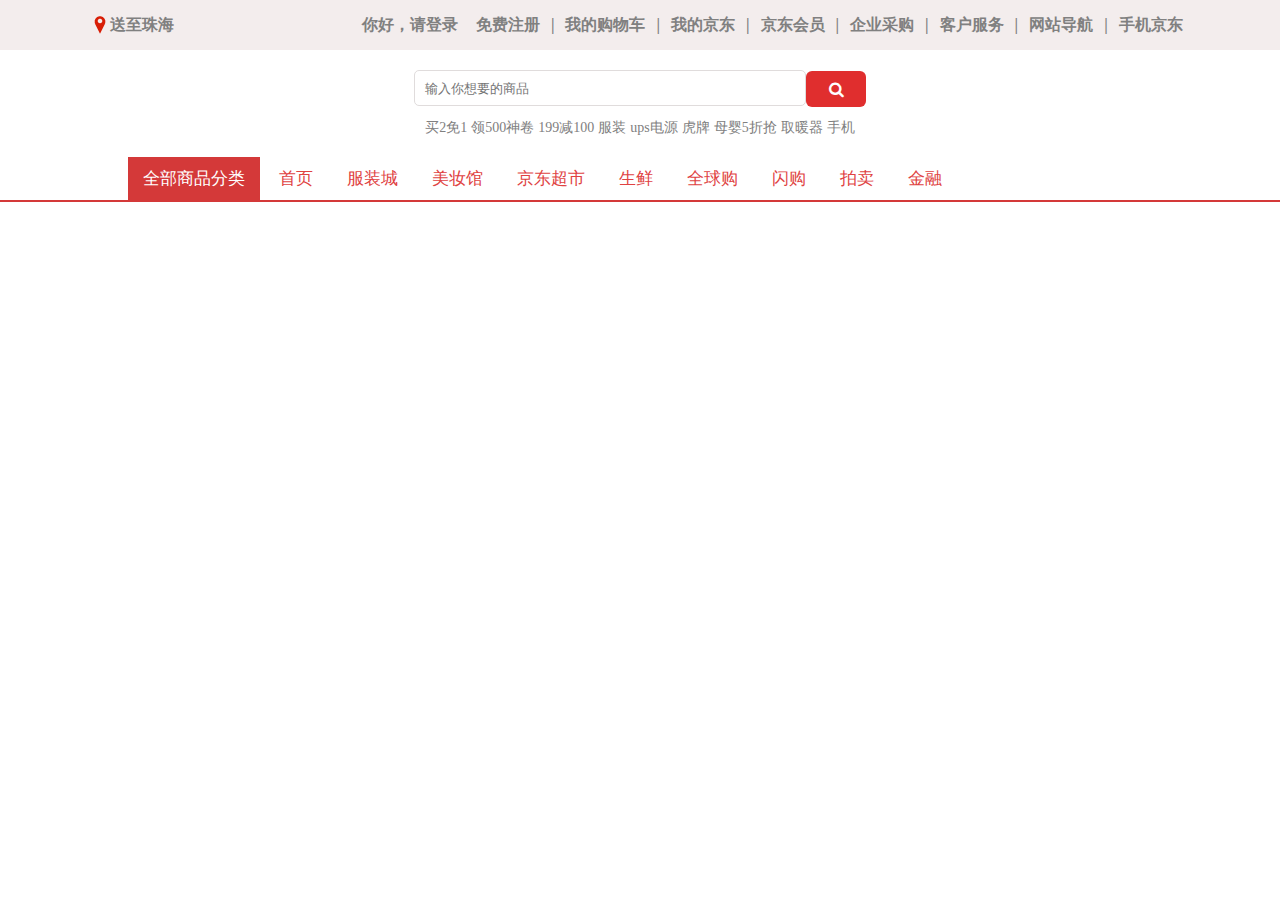
<file: html/header_product.html>
<!DOCTYPE html>
<html lang="en">
<head>
    <meta charset="UTF-8">
    <meta name="viewport" content="width=device-width, initial-scale=1.0">
    <meta http-equiv="X-UA-Compatible" content="ie=edge">
    <title>Document</title>
    <link rel="stylesheet" href="../css/font-awesome.min.css">
    <style>
        * {
            margin: 0;
            padding: 0;
        }

        body {
            width: 100%;
        }

        ul {
            list-style: none;
        }

        a {
            text-decoration: none;
            color: gray;
            font-size: 14px;
        }

        .head {
            width: 100%;
        }

        .head ul:nth-child(1) {
            background-color: rgb(243, 237, 237);
            width: 100%;
            display: flex;
            justify-content: space-around;
            color: gray;
            height: 50px;
            font-weight: bold;
            align-items: center;
        }

        .head ul:nth-child(1) li:nth-child(1) {
            background-image: url(../img/icon_location.png);
            background-repeat: no-repeat;
            padding-left: 20px;
        }

        .head ul:nth-child(1) a {
            color: gray;
            padding: 0 7px;
            font-size: 16px;
        }
        .head ul:nth-child(1) a:hover{
            color: red;
        }
        .head ul:nth-child(2) {
            padding-top:20px;
            width: 100%;
            height: 130px;
            display: flex;
            flex-direction: column;
            justify-content:space-between;
            align-items: center;
            border-bottom: 2px solid rgb(212, 57, 57);
        }
        .head ul:nth-child(2) li:nth-child(1){
            position: relative;
        }
        .head ul:nth-child(2) li:nth-child(1) input:nth-child(1) {
            width: 390px;
            height: 34px;
            border-radius: 5px;
            border: 1.2px solid rgb(224, 220, 220);
            text-indent: 10px;
        }

        .head ul:nth-child(2) li:nth-child(1) input:nth-child(1)-placeholder {
            color: rgb(224, 220, 220);
        }

        .head ul:nth-child(2) li:nth-child(1) input:nth-child(2) {
            width: 60px;
            height: 36px;
            color: rgb(224, 46, 46);
            background-color: rgb(224, 46, 46);
            border-radius: 6px;
            border: none;
        }
        .head ul:nth-child(2) li:nth-child(1) input:nth-child(2):hover{
            color:rgb(207, 88, 88);
            background-color: rgb(207, 88, 88);
        }
        i{
            position: absolute;
            left: 415px;
            bottom: 10px;
            color: white;
        }
        .head ul:nth-child(2) li:nth-child(2) {
            padding-top: 8px;
            padding-bottom: 16px;

        }
        .head ul:nth-child(2) li:nth-child(3){
            width: 80%;
        }
        .head ul:nth-child(2) li:nth-child(3) a {
            font-size: 17px;
            color:rgb(224, 66, 66);
            padding:10px 15px;
            display:inline-block;
        }
        .head ul:nth-child(2) li:nth-child(3) a:nth-child(1){
            color: white;
            background-color:rgb(212, 57, 57);
            
        }
    </style>
</head>
<body>
    <div class="head">
        <ul>
            <li>送至珠海</li>
            <li>
                <a href="login.html" target="_blank" id="username"></a>
                <a href="register.html" target="_blank">免费注册</a> |
                <a href="shopping_cart.html" target="_blank">我的购物车</a> |
                <a href="">我的京东</a> |
                <a href="">京东会员</a> |
                <a href="">企业采购</a> |
                <a href="customer_service.html" target="_blank">客户服务</a> |
                <a href="">网站导航</a> |
                <a href="">手机京东</a>
            </li>
        </ul>
        <ul>
            <li>
                <form action="search_result.html" target="_blank">
                    <input type="text" value="" placeholder="输入你想要的商品"><input type="submit" value="搜索"><i class="fa fa-search" aria-hidden="true"></i>
                </form>
            </li>
            <li>
                <a href="">买2免1</a>
                <a href="">领500神卷</a>
                <a href="">199减100</a>
                <a href="">服装</a>
                <a href="">ups电源</a>
                <a href="">虎牌</a>
                <a href="">母婴5折抢</a>
                <a href="">取暖器</a>
                <a href="">手机</a>
            </li>
            <li>
                <a href="">全部商品分类</a>
                <a href="">首页</a>
                <a href="">服装城</a>
                <a href="">美妆馆</a>
                <a href="">京东超市</a>
                <a href="">生鲜</a>
                <a href="">全球购</a>
                <a href="">闪购</a>
                <a href="">拍卖</a>
                <a href="">金融</a>
            </li>
        </ul>
    </div>

<script>
 var sessionUsers=JSON.parse(sessionStorage.getItem('users'))
    var a=document.getElementById("username")
    if(sessionUsers){
        a.innerHTML='你好，欢迎'+sessionUsers.admin;
    }else{
        a.innerHTML='你好，请登录';

    }
</script>
</body>

</html>
</body>
</html>
</file>
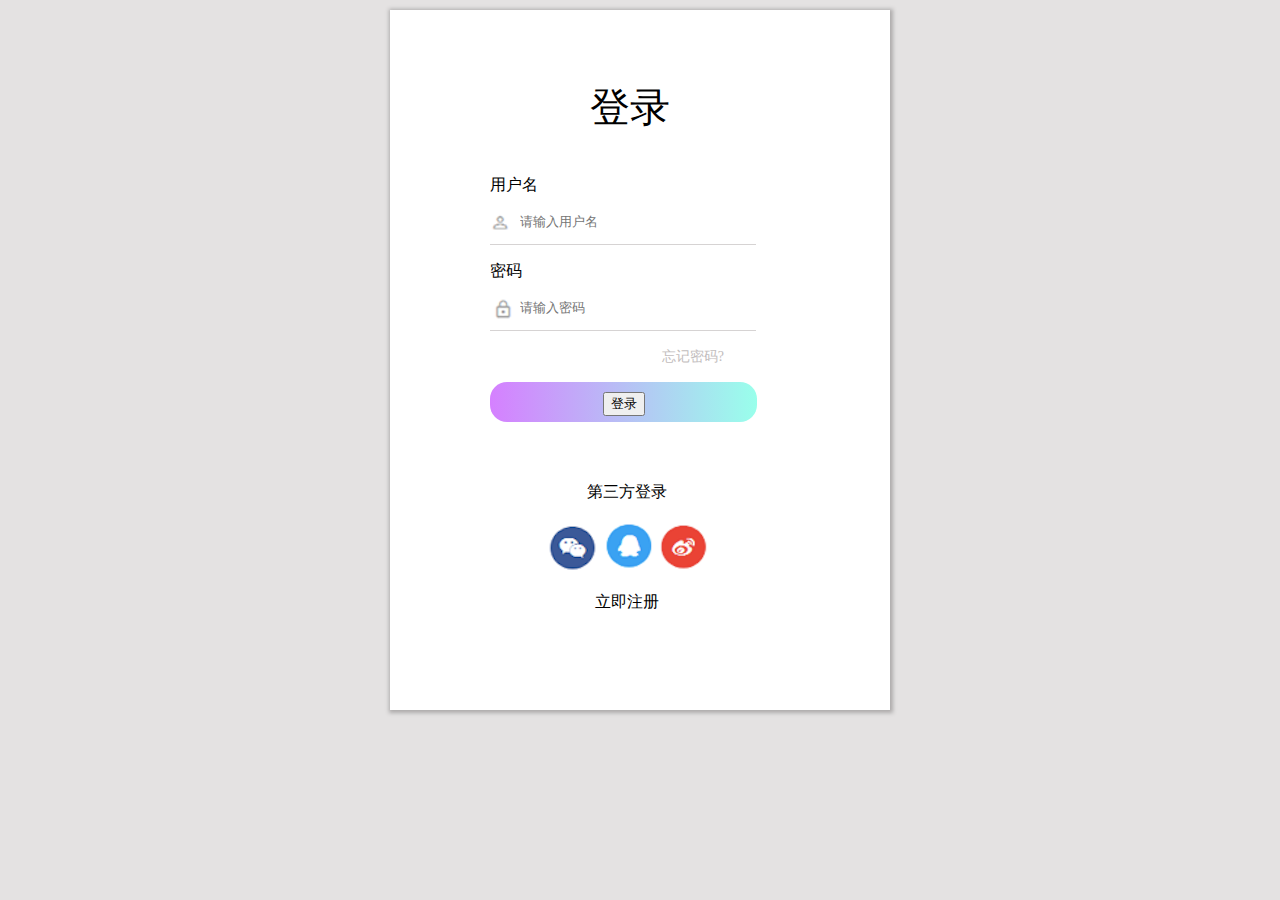
<file: html/login.html>
<!DOCTYPE html>
<html lang="en">
<head>
    <meta charset="UTF-8">
    <meta name="viewport" content="width=device-width, initial-scale=1.0">
    <meta http-equiv="X-UA-Compatible" content="ie=edge">
    <title>Document</title>
    <style>
        body{
            background-color: rgb(228, 226, 226);
        }
        main{
            margin: auto;
            margin-top:10px;
            width: 500px;
            height: 700px;
            background-color: white;
            box-shadow: 1px 1px 4px 2px rgb(173, 171, 171);
            padding:30px 100px 30px 100px;
            box-sizing: border-box;
        }
        main p:nth-child(1){
            font-size:40px;
            padding-left: 100px;
            
        }
        main p,main input{
            width: 78%;
        }
        main input{
            border: none;
            border-bottom: 1px solid rgb(214, 211, 211);
            padding-left: 30px;
            padding-bottom: 15px; 
        }
        main input:nth-child(3){
            background-image: url(../img/user.png);
            background-repeat: no-repeat;
        }
        main input:nth-child(5){
            background-image: url(../img/password.png);
            background-repeat: no-repeat;
        }
        main a{
            text-decoration: none;
        }
        main p:nth-child(6){
            text-align: right;
        }
        main p:nth-child(6) a{
            font-size:14px;
            color: rgb(194, 189, 189);
        }
        main p:nth-child(7){
            background: linear-gradient(-90deg,#99ffeb,#d580ff);
            width:267px;
            height:40px;
            border-radius: 17px;
            text-align: center;
            padding-top:10px;
            box-sizing: border-box;
        }
        main p:nth-child(7) a{
            color: white;
        }
        main p:nth-child(8){
            margin-top:60px;
        }
        main p:nth-child(8),main p:nth-child(9),main p:nth-child(10){
            text-align: center;
            padding-left:20px;
        }
        main p:nth-child(10) a{
            color: black;
        }
    </style>
</head>
<body>
    <main>
        <p>登录</p>
        <p>用户名</p>
        <input type="text" required placeholder="请输入用户名" id="admin">
        <p>密码</p>
        <input type="text" required placeholder="请输入密码" id="pwd">
        <p><a href="">忘记密码?</a></p>
        <p><button onclick="login()">登录</button></p>
        <p>第三方登录</p>
        <p>
            <img src="../img/WeChat_logo.png" alt="">
            <img src="../img/QQ_logo.png" alt="">
            <img src="../img/xinlang_logo.png" alt="">
        </p>
        <p><a href="register.html">立即注册</a></p>
    </main>
    <script>
        function login(){
            var users={admin:"1111",pwd:"1"}
            sessionStorage.setItem('users',JSON.stringify(users))
            var name=document.getElementById("admin")
            var password=document.getElementById("pwd")
            var sessionUsers=JSON.parse(sessionStorage.getItem('users'))
            if(name.value==sessionUsers.admin&&password.value==sessionUsers.pwd){
                location.href='index.html'
            }
            else{
                alert("用户名或密码输入错误")
            }
        }
    </script>
</body>
</html>
</file>
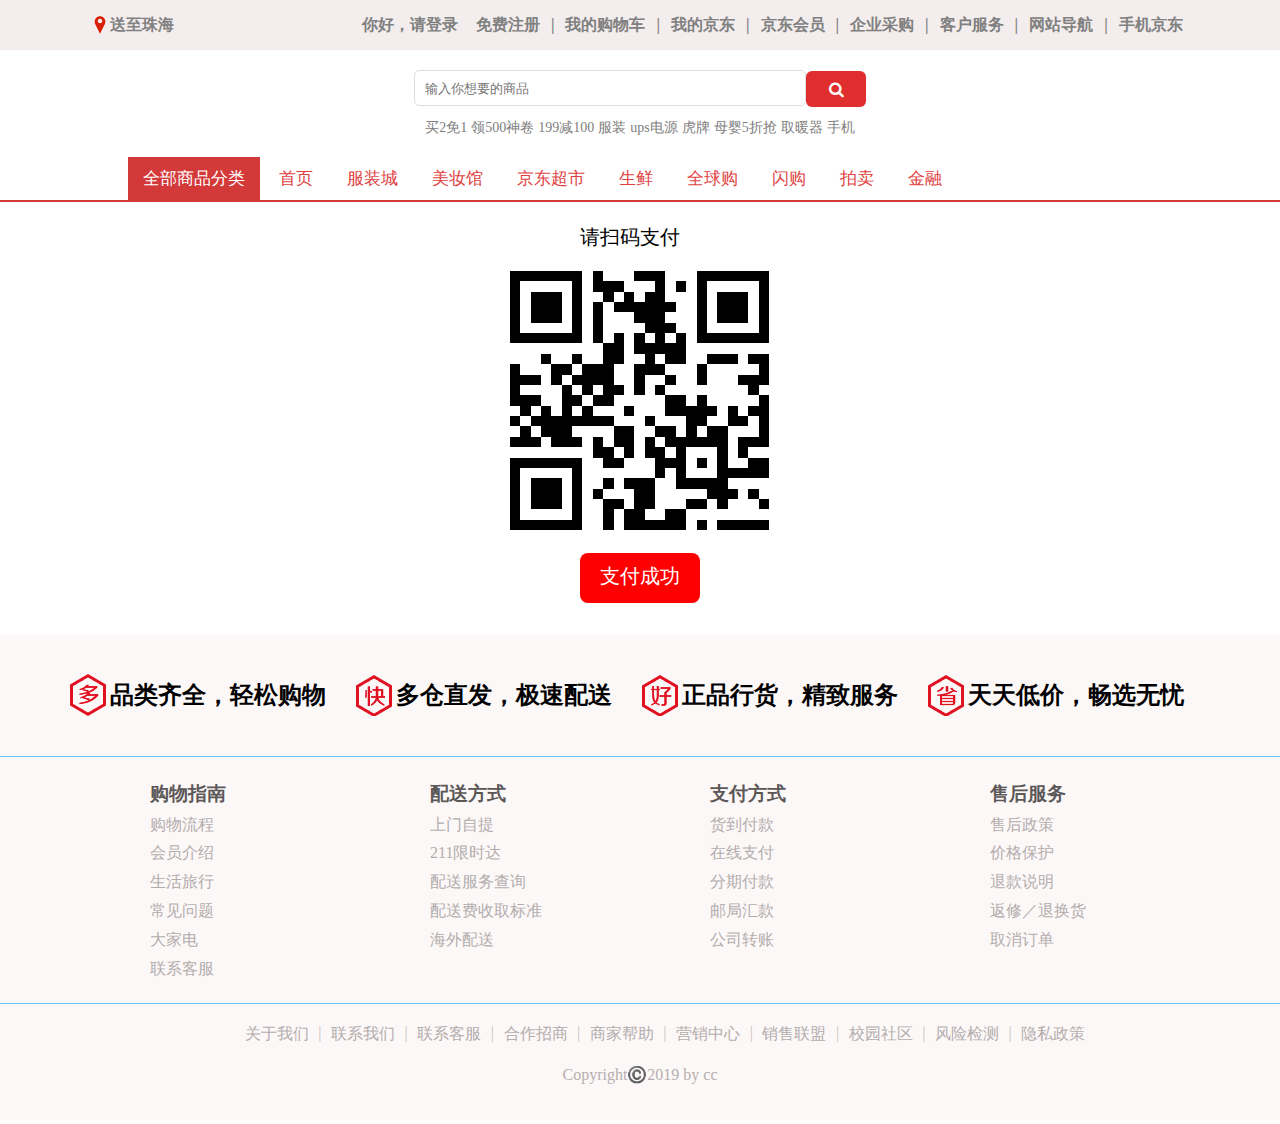
<file: html/pay.html>
<!DOCTYPE html>
<html lang="en">
<head>
    <meta charset="UTF-8">
    <meta name="viewport" content="width=device-width, initial-scale=1.0">
    <meta http-equiv="X-UA-Compatible" content="ie=edge">
    <title>Document</title>
    <style>
    * {
            margin: 0;
            padding: 0;
        }
        object {
            width: 100%;
            height: 220px;
        }
        main{
            height:410px;
            width: 280px;
            margin: auto;
        }
        main p{
            font-size:20px;
            margin-left: 80px;
            margin-bottom: 10px;
        }
        main a{
            display: block;
            text-decoration: none;
            background-color: red;
            color: white;
            width: 120px;
            height: 50px;
            text-align: center;
            padding-top:10px;
            font-size:20px;
            border-radius: 8px;
            margin-left: 80px;
            margin-top:8px;
            box-sizing: border-box;
        }
        .foot {
            width: 100%;
            height: 486px;
        }
    </style>
</head>
<body>
    <object data="header_product.html" type=""></object>
    <main>
        <p>请扫码支付</p>
        <img src="../img/qr.png" alt="">
        <a href="pay_success.html">支付成功</a>
    </main>
    <object data="footer.html" type="" class="foot"></object>
</body>
</html>
</file>
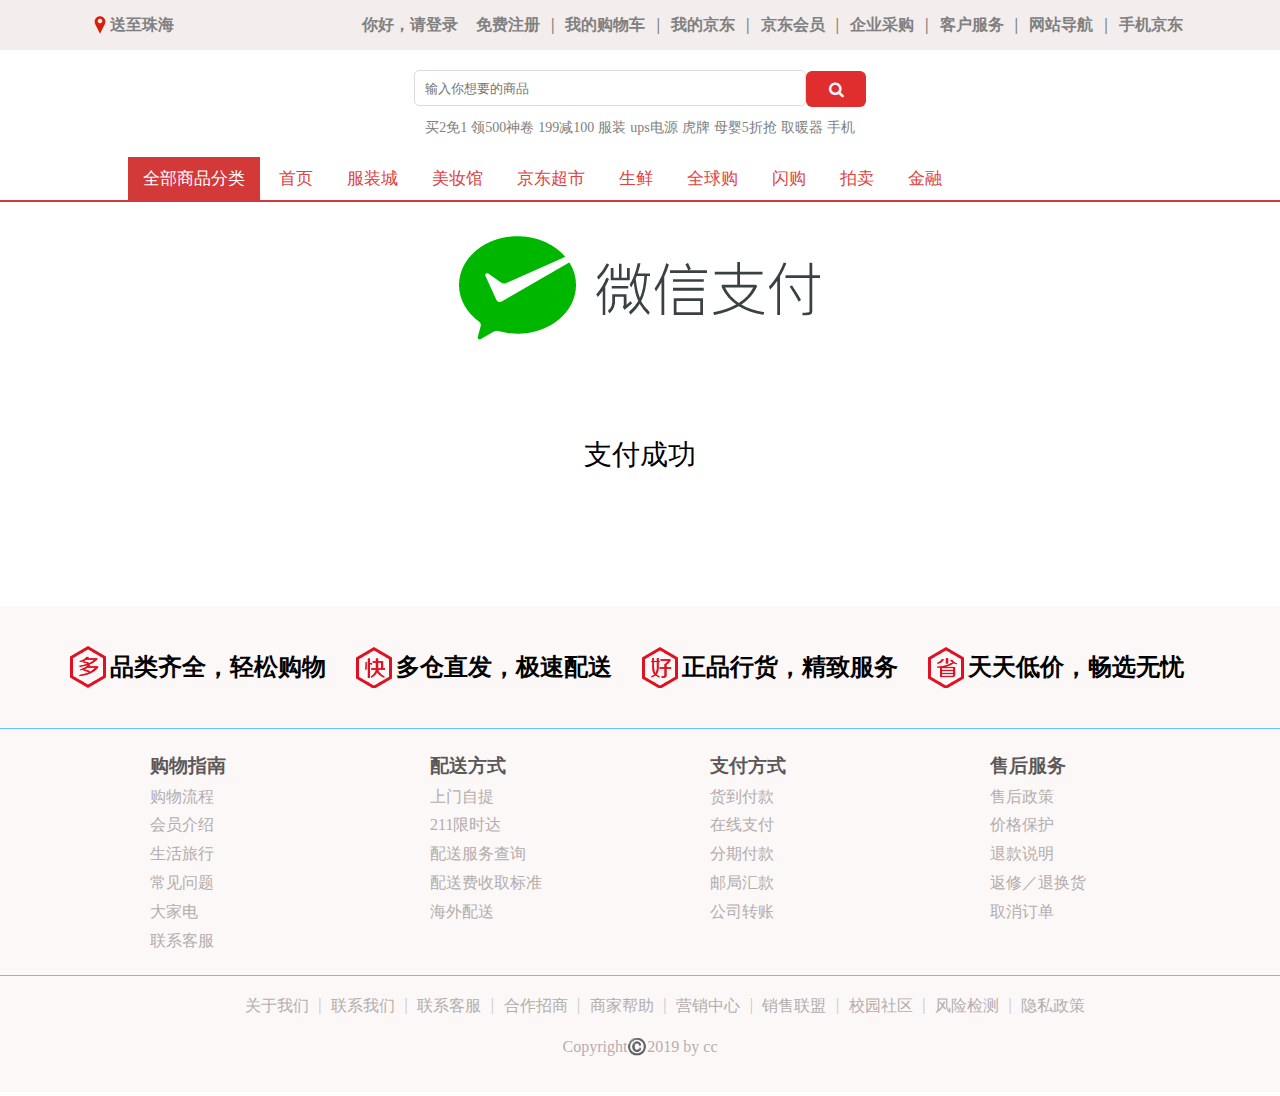
<file: html/pay_success.html>
<!DOCTYPE html>
<html lang="en">

<head>
    <meta charset="UTF-8">
    <meta name="viewport" content="width=device-width, initial-scale=1.0">
    <meta http-equiv="X-UA-Compatible" content="ie=edge">
    <title>Document</title>
    <style>
        * {
            margin: 0;
            padding: 0;
        }

        object {
            width: 100%;
            height: 220px;
        }
        main{
            text-align: center;
            height: 382px;
        }
        main p{
            font-size:28px;
            margin-top:80px;
        }
        .foot {
            width: 100%;
            height: 486px;
        }
    </style>
</head>

<body>
    <object data="header_product.html" type=""></object>
    <main>
        <img src="../img/wechatpay.png" alt="">
        <p>支付成功</p>
    </main>
    <object data="footer.html" type="" class="foot"></object>
</body>

</html>
</file>
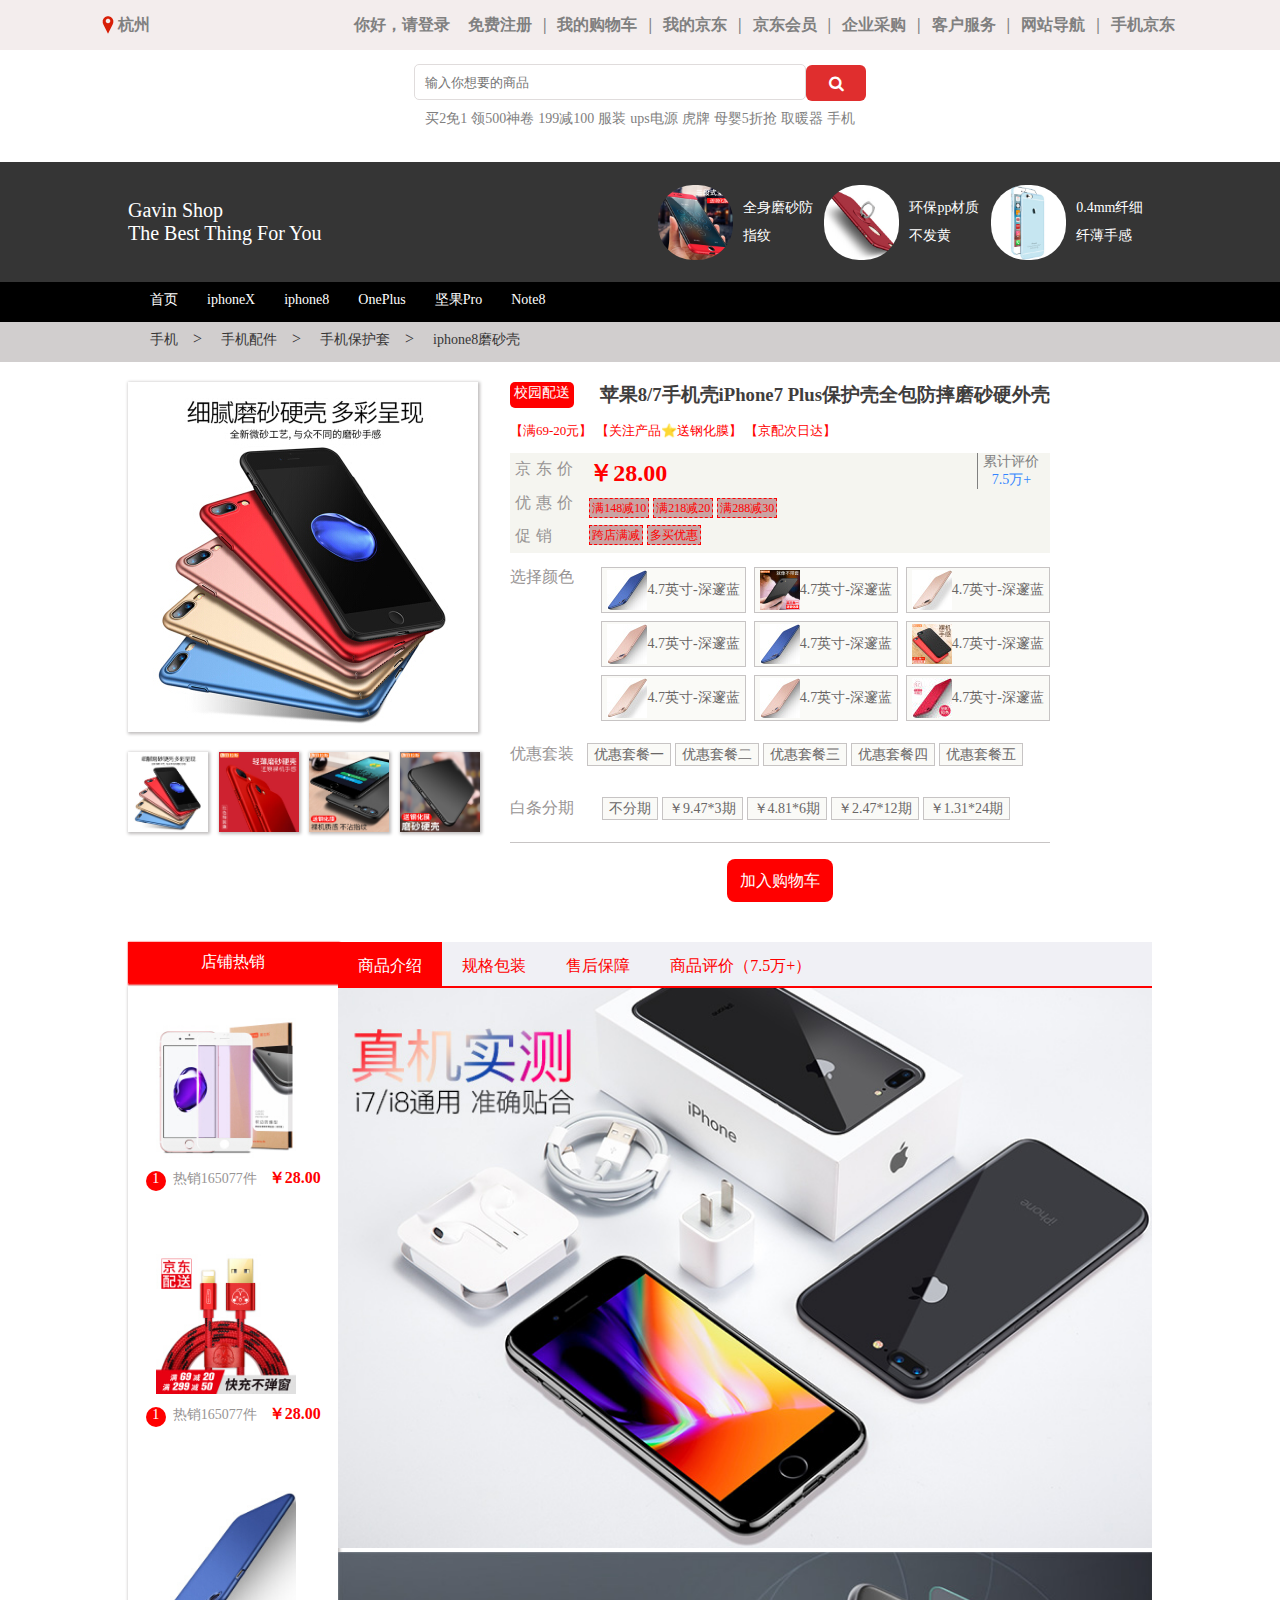
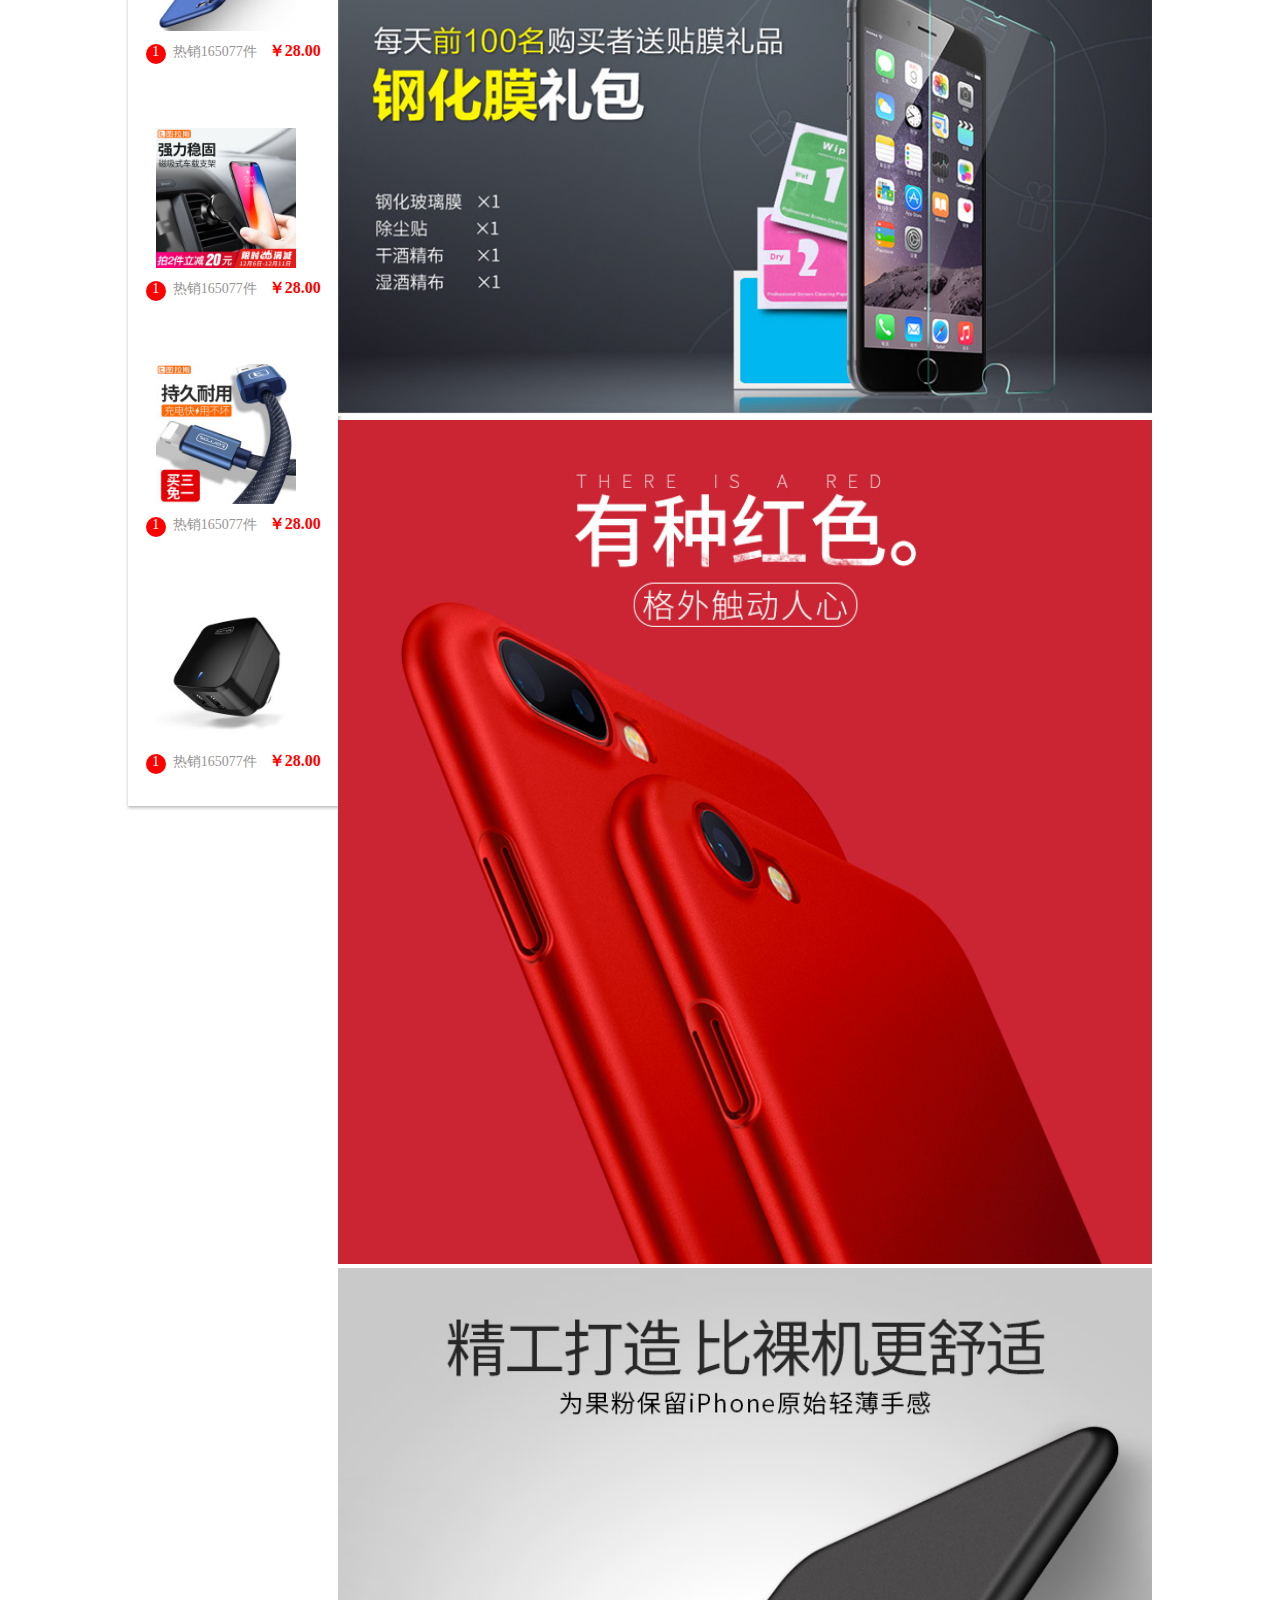
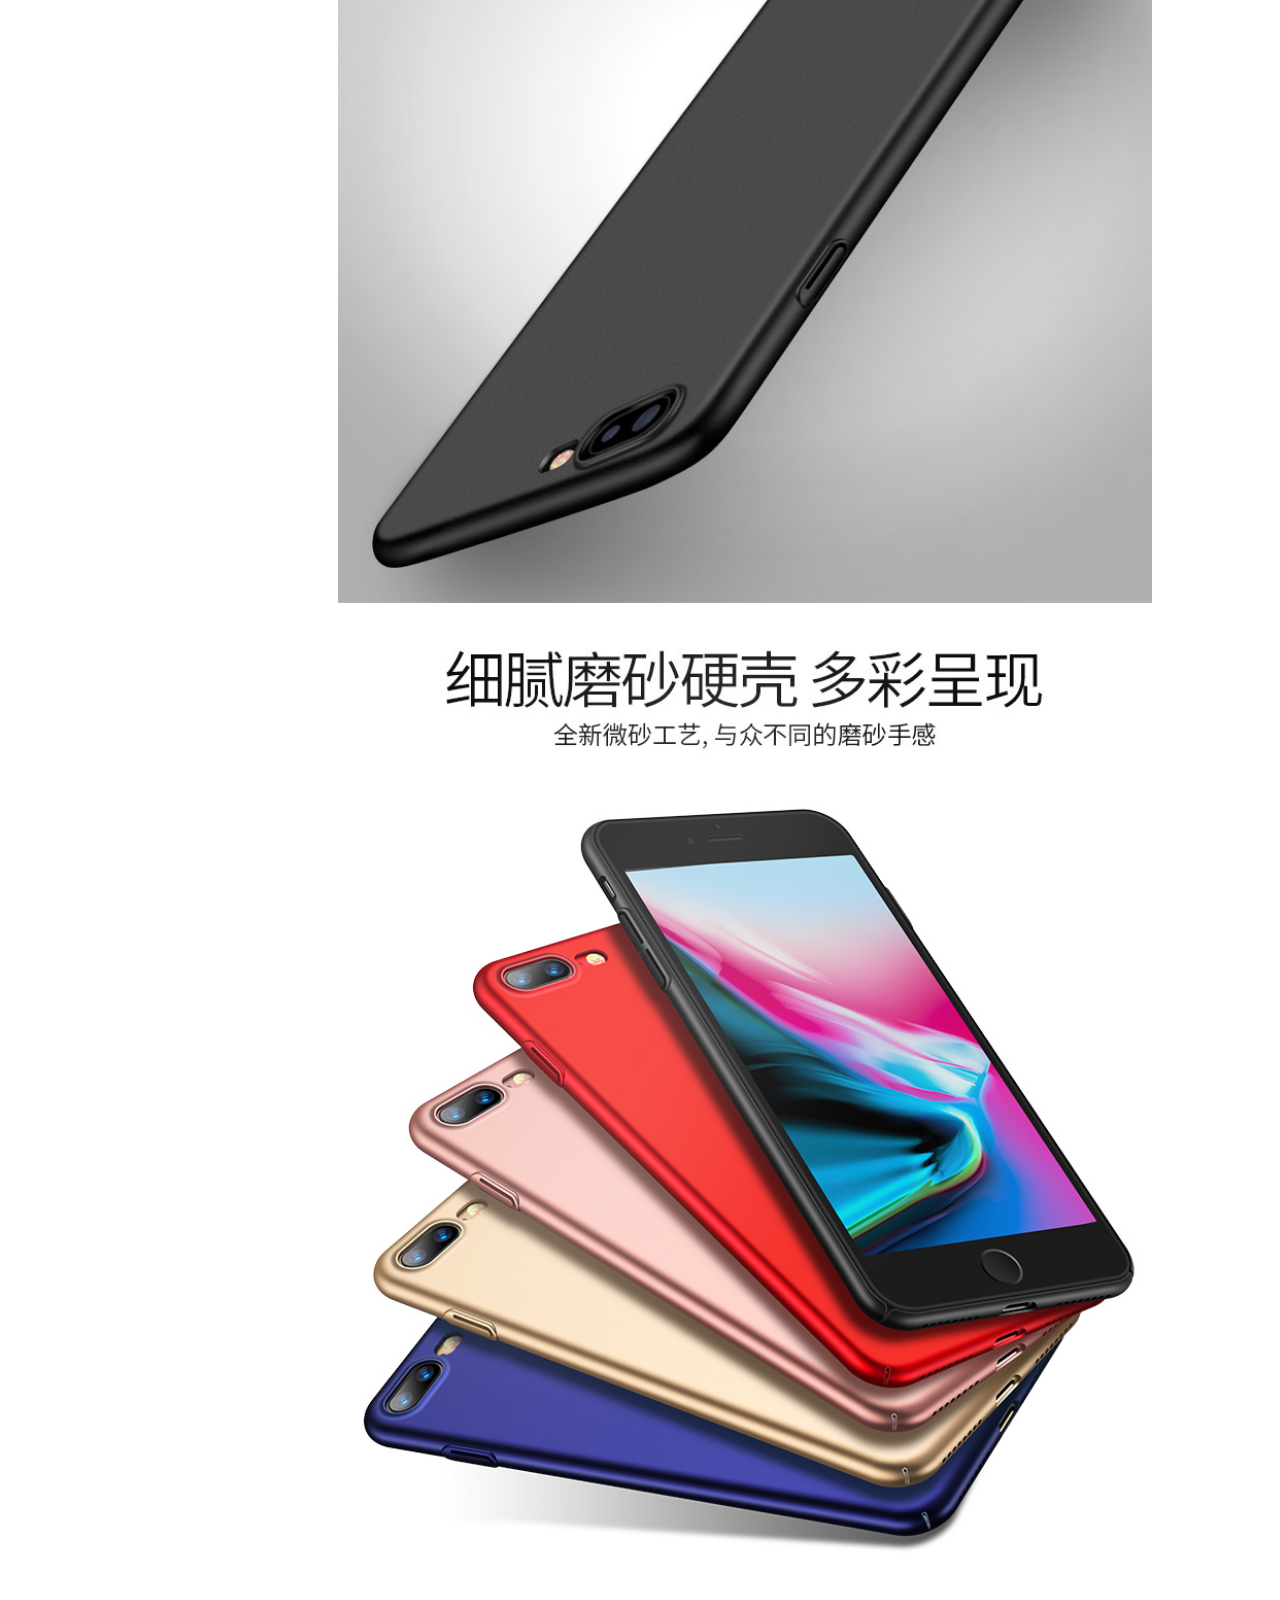
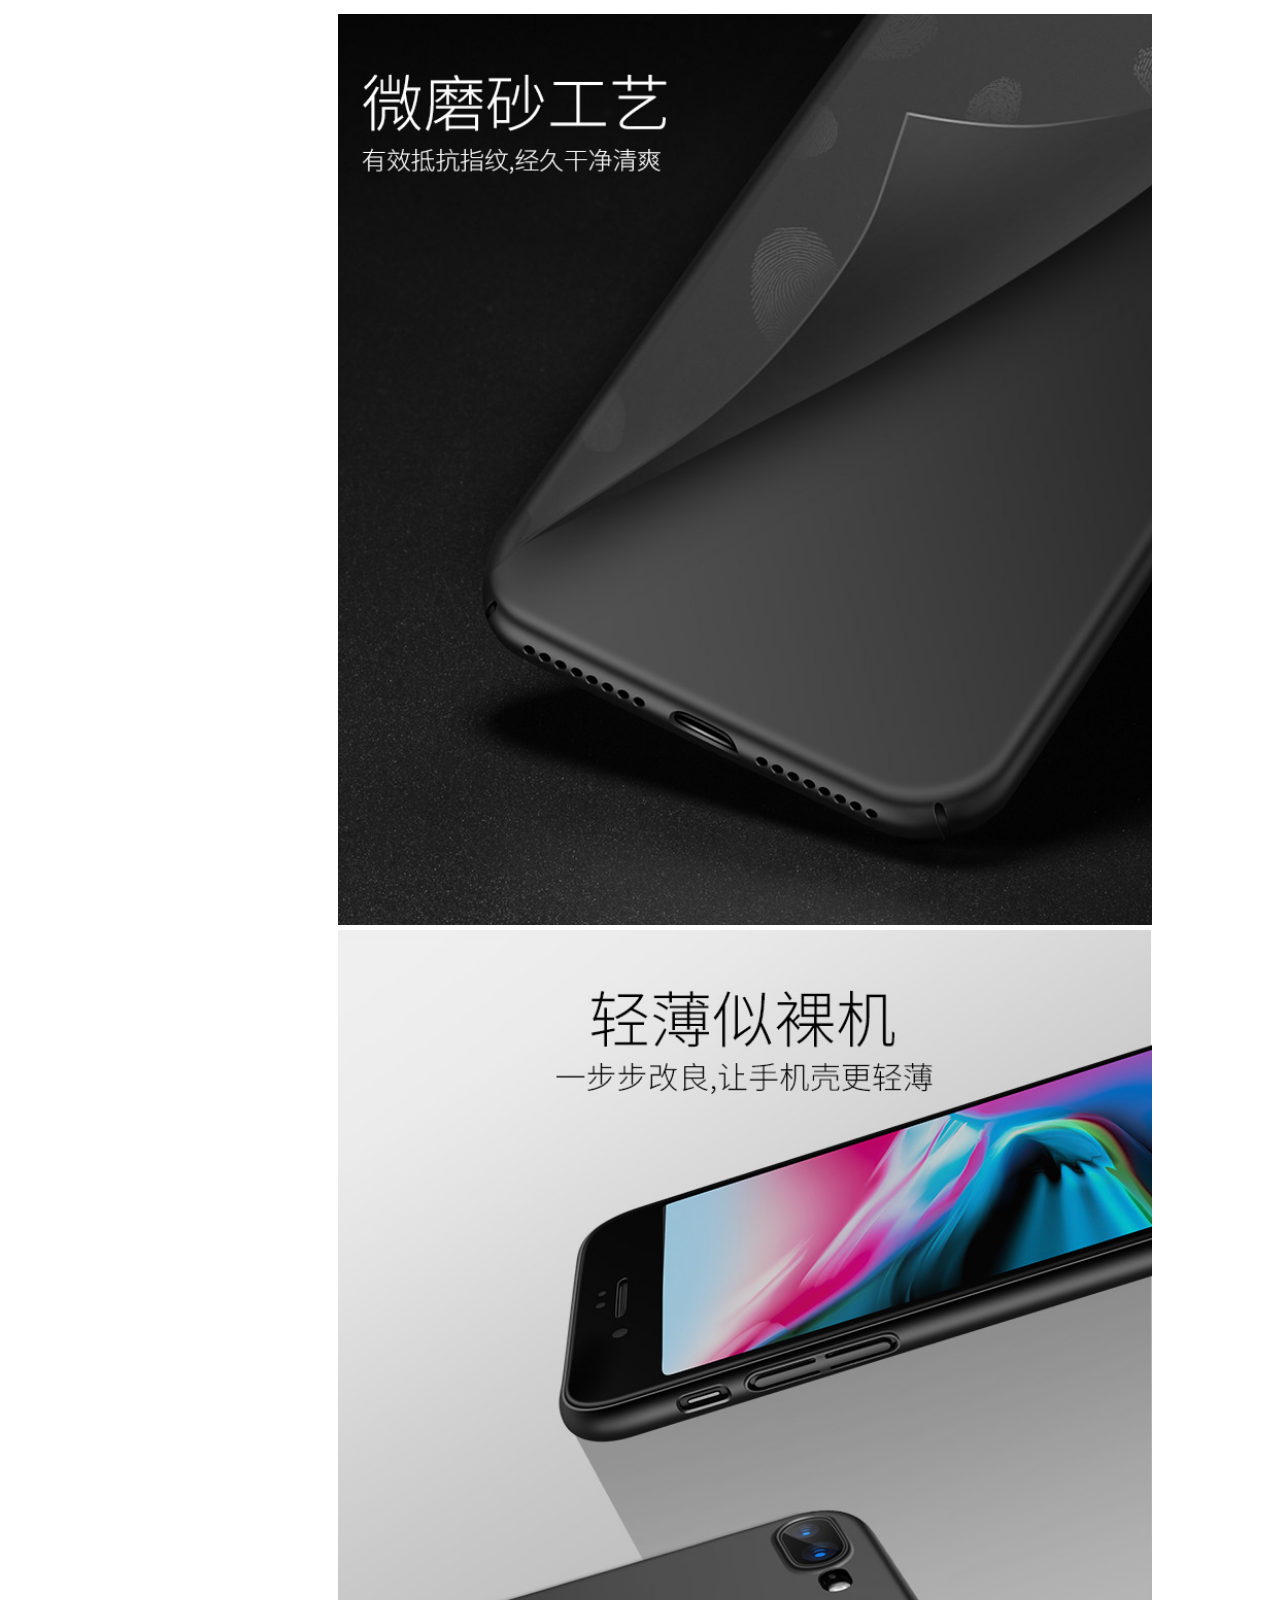
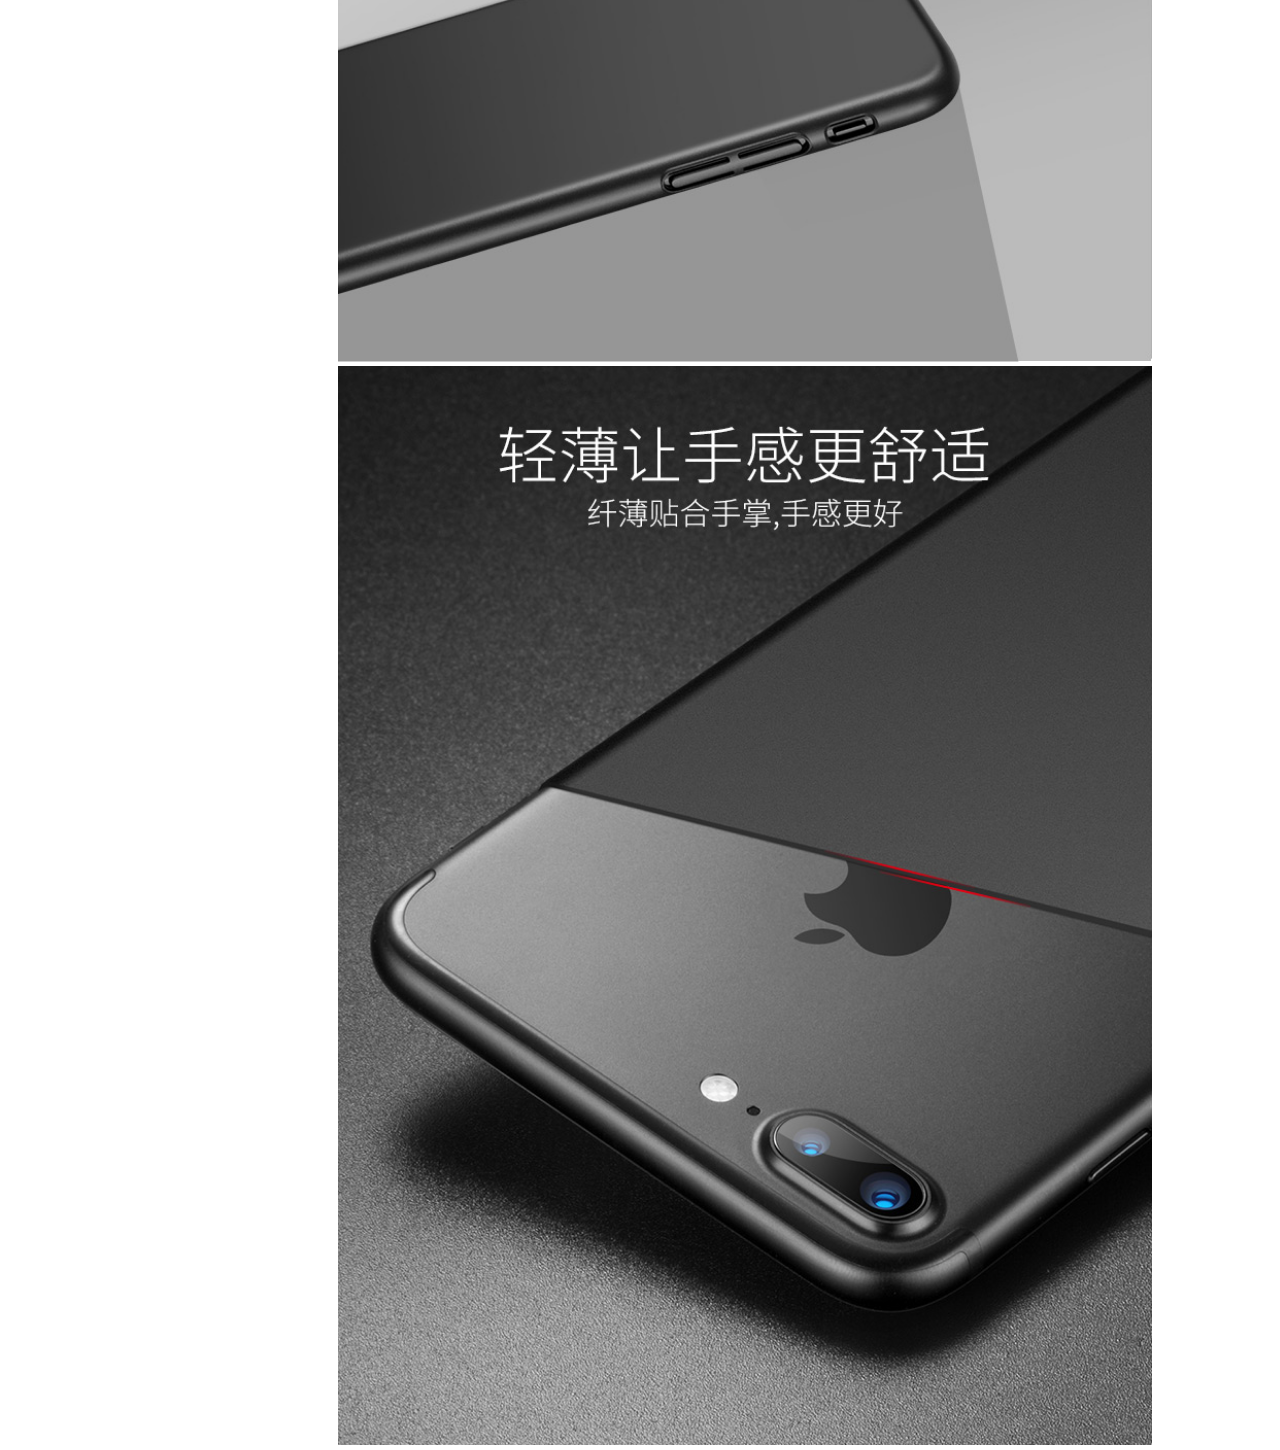
<file: html/product_details.html>
<!DOCTYPE html>
<html lang="en">

<head>
    <meta charset="UTF-8">
    <meta name="viewport" content="width=device-width, initial-scale=1.0">
    <meta http-equiv="X-UA-Compatible" content="ie=edge">
    <title>Document</title>
    <link rel="stylesheet" href="../css/product_details.css">
</head>

<body>
    <object data="header_details.html" type=""></object>
    <header>
        <ul>
            <li>
                <p>Gavin Shop</p>
                <p>The Best Thing For You</p>
            </li>
            <li>
                <dt>
                    <img src="../img/item-show-1.jpg" alt="">
                    <span>全身磨砂防指纹</span>
                </dt>
                <dt>
                    <img src="../img/item-show-2.jpg" alt="">
                    <span>环保pp材质不发黄</span>
                </dt>
                <dt>
                    <img src="../img/item-show-3.jpg" alt="">
                    <span>0.4mm纤细纤薄手感</span>
                </dt>
            </li>
        </ul>
    </header>
    <nav>
        <ul>
            <li>
                <a href="">首页</a>
                <a href="">iphoneX</a>
                <a href="">iphone8</a>
                <a href="">OnePlus</a>
                <a href="">坚果Pro</a>
                <a href="">Note8</a>
            </li>
            <li>
                <a href="">手机</a>&gt;
                <a href="">手机配件</a>&gt;
                <a href="">手机保护套</a>&gt;
                <a href="">iphone8磨砂壳</a>
            </li>
        </ul>
    </nav>
    <main>
        <ul class="product_select_ul1">
            <li>
                <img src="../img/item-detail-1.jpg" alt="">
            </li>
            <li>
                <img src="../img/item-detail-1.jpg" alt="">
                <img src="../img/item-detail-2.jpg" alt="">
                <img src="../img/item-detail-3.jpg" alt="">
                <img src="../img/item-detail-4.jpg" alt="">
            </li>
        </ul>
        <ul class="product_select_ul2">
            <li>
                <span>校园配送</span>
                <h3>苹果8/7手机壳iPhone7 Plus保护壳全包防摔磨砂硬外壳</h3>
            </li>
            <li>
                <span>【满69-20元】</span>
                <span>【关注产品⭐️送钢化膜】</span>
                <span>【京配次日达】</span>
            </li>
            <li>
                <dt>
                    <p>京东价</p>
                    <p>优惠价</p>
                    <p>促销</p>
                </dt>
                <dt>
                    <span class="product_price">￥28.00</span>
                    <p>
                        <span>满148减10</span>
                        <span>满218减20</span>
                        <span>满288减30</span>
                    </p>
                    <p>
                        <span>跨店满减</span>
                        <span>多买优惠</span>
                    </p>
                </dt>
                <dt>
                    <p>累计评价</p>
                    <p>7.5万+</p>
                </dt>
            </li>
            <li>
                <p>选择颜色</p>
                <dt>
                    <p>
                        <img src="../img/select/1.jpg" alt="">
                        <a href="">4.7英寸-深邃蓝</a>
                    </p>
                    <p>
                        <img src="../img/select/2.jpg" alt="">
                        <a href="">4.7英寸-深邃蓝</a>
                    </p>
                    <p>
                        <img src="../img/select/3.jpg" alt="">
                        <a href="">4.7英寸-深邃蓝</a>
                    </p>
                    <p>
                        <img src="../img/select/4.jpg" alt="">
                        <a href="">4.7英寸-深邃蓝</a>
                    </p>
                    <p>
                        <img src="../img/select/5.jpg" alt="">
                        <a href="">4.7英寸-深邃蓝</a>
                    </p>
                    <p>
                        <img src="../img/select/6.jpg" alt="">
                        <a href="">4.7英寸-深邃蓝</a>
                    </p>
                    <p>
                        <img src="../img/select/7.jpg" alt="">
                        <a href="">4.7英寸-深邃蓝</a>
                    </p>
                    <p>
                        <img src="../img/select/8.jpg" alt="">
                        <a href="">4.7英寸-深邃蓝</a>
                    </p>
                    <p>
                        <img src="../img/select/9.jpg" alt="">
                        <a href="">4.7英寸-深邃蓝</a>
                    </p>
                </dt>
            </li>
            <li>
                <p>优惠套装</p>
                <p>
                    <a href="">优惠套餐一</a>
                    <a href="">优惠套餐二</a>
                    <a href="">优惠套餐三</a>
                    <a href="">优惠套餐四</a>
                    <a href="">优惠套餐五</a>
                </p>
            </li>
            <li>
                <p>白条分期</p>
                <p>
                    <a href="">不分期</a>
                    <a href="">￥9.47*3期</a>
                    <a href="">￥4.81*6期</a>
                    <a href="">￥2.47*12期</a>
                    <a href="">￥1.31*24期</a>
                </p>
            </li>
            <li>
                <a href="shopping_cart.html">加入购物车</a>
            </li>
        </ul>
    </main>
    <section>
        <ul class="sidebar">
            <li>店铺热销</li>
            <li>
                <dt>
                    <img src="../img/sidebar/1.jpg" alt="">
                    <p>
                        <span>1</span>
                        <span>热销165077件</span>
                        <span>￥28.00</span>
                    </p>
                </dt>
                <dt>
                    <img src="../img/sidebar/2.jpg" alt="">
                    <p>
                        <span>1</span>
                        <span>热销165077件</span>
                        <span>￥28.00</span>
                    </p>
                </dt>
                <dt>
                    <img src="../img/sidebar/3.jpg" alt="">
                    <p>
                        <span>1</span>
                        <span>热销165077件</span>
                        <span>￥28.00</span>
                    </p>
                </dt>
                <dt>
                    <img src="../img/sidebar/4.jpg" alt="">
                    <p>
                        <span>1</span>
                        <span>热销165077件</span>
                        <span>￥28.00</span>
                    </p>
                </dt>
                <dt>
                    <img src="../img/sidebar/5.jpg" alt="">
                    <p>
                        <span>1</span>
                        <span>热销165077件</span>
                        <span>￥28.00</span>
                    </p>
                </dt>
                <dt>
                    <img src="../img/sidebar/6.jpg" alt="">
                    <p>
                        <span>1</span>
                        <span>热销165077件</span>
                        <span>￥28.00</span>
                    </p>
                </dt>
            </li>
        </ul>
        <ul class="detail">
            <li>
                <a href="">商品介绍</a>
                <a href="">规格包装</a>
                <a href="">售后保障</a>
                <a href="">商品评价（7.5万+）</a>
            </li>
            <li>
                <img src="../img/detail/1.jpg" alt="">
                <img src="../img/detail/2.jpg" alt="">
                <img src="../img/detail/3.jpg" alt="">
                <img src="../img/detail/4.jpg" alt="">
                <img src="../img/detail/5.jpg" alt="">
                <img src="../img/detail/6.jpg" alt="">
                <img src="../img/detail/7.jpg" alt="">
                <img src="../img/detail/8.jpg" alt="">
            </li>
        </ul>
    </section>
</body>

</html>
</file>
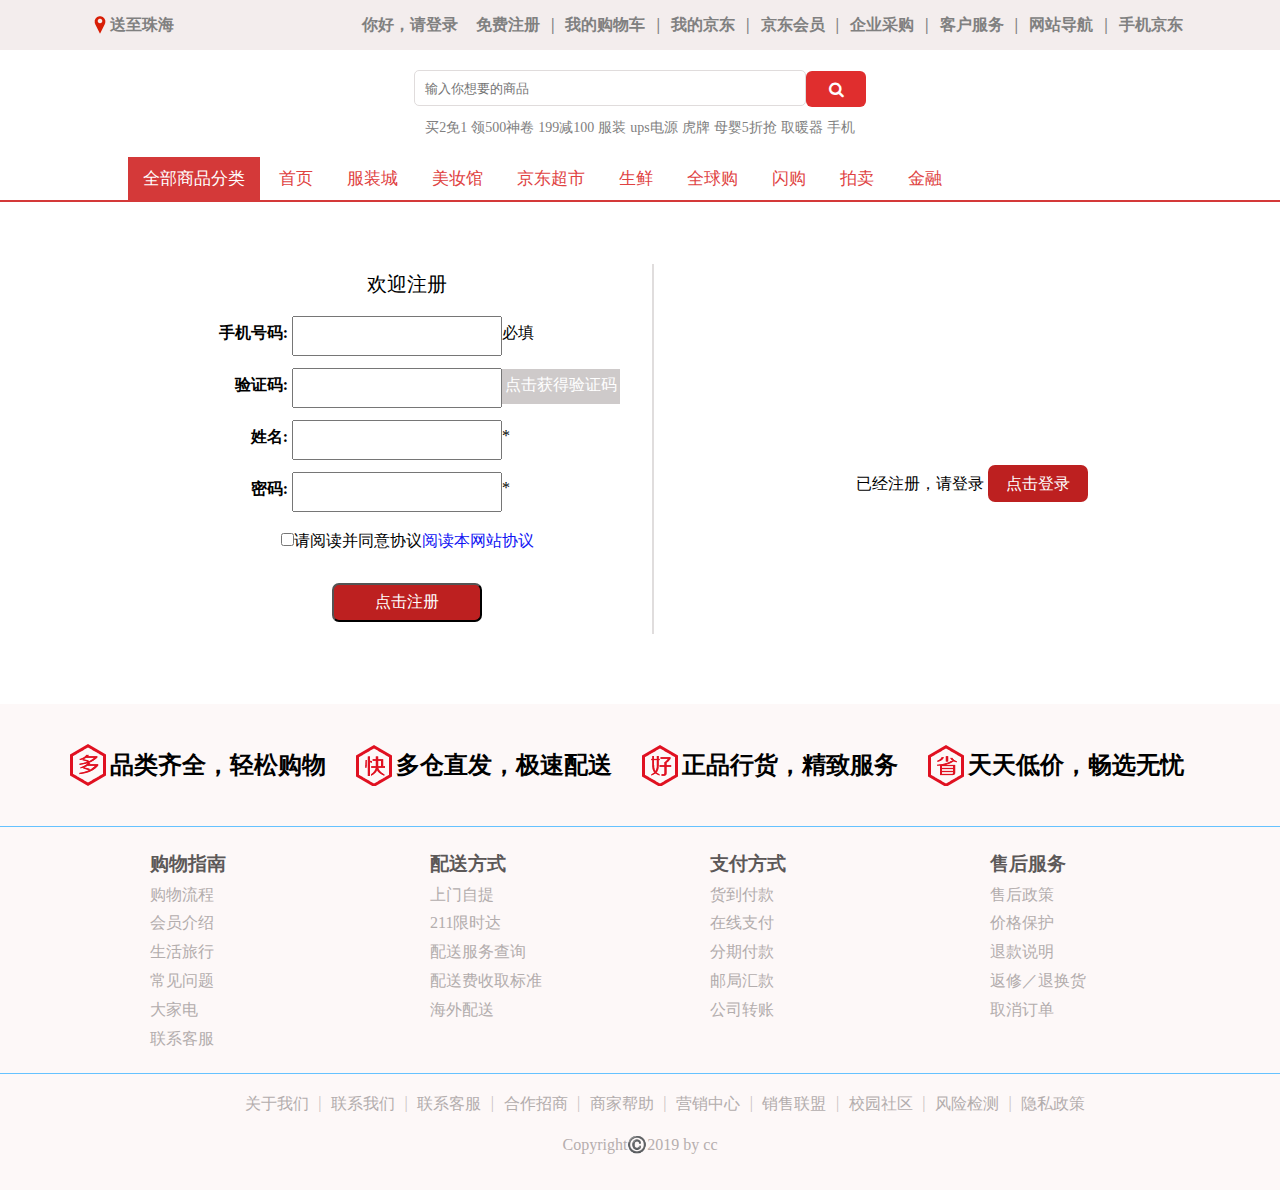
<file: html/register.html>
<!DOCTYPE html>
<html lang="en">

<head>
    <meta charset="UTF-8">
    <meta name="viewport" content="width=device-width, initial-scale=1.0">
    <meta http-equiv="X-UA-Compatible" content="ie=edge">
    <title>Document</title>
    <style>
        * {
            margin: 0;
            padding: 0;
        }
        object {
            width: 100%;
            height: 260px;
        }
        ul{
            display: flex;
            list-style: none;
            width: 70%;
            margin: auto;
            height: 440px;
            justify-content: space-between;
        }
        ul li:nth-child(1){
            border-right: 2px solid rgb(224, 221, 221);
            padding-right: 30px;
            height: 370px;
        }
        ul form{
            display: grid;
            grid-template-columns: 100px 210px 120px;
            grid-template-rows: repeat(7,40px);
            grid-row-gap:12px;
        }
       
        form p:nth-child(1){
            grid-column: 1/4;
            grid-row:1/2;
            font-size: 20px;
            text-align: center;
        }
        form p:nth-child(7) a{
            background-color: rgb(206, 202, 202);
            text-decoration: none;
            color: white;
            padding:7px 3px 11px 3px;
        }
        form p:nth-child(14){
            grid-column: 1/4;
            grid-row:6/7;
            text-align: center;
        }
        form p:nth-child(14) a{
            text-decoration: none;
            color: rgb(16, 19, 243);
        }
        form p:nth-child(15){
            grid-column: 1/4;
            grid-row:7/8;
            text-align: center;
        }
        form p:nth-child(15) input{
            width: 150px;
            height: 39px;
            background-color:rgb(189, 32, 32);
            border-radius:7px;
            color: white;
            font-size:16px;
        }
        form h4{
            text-align: right;
            padding-top:7px;
            padding-right: 4px;
        }
        form p{
            padding-top:7px;
        }
        ul li:nth-child(2){
            align-self: center;
        }
        ul li:nth-child(2) a{
            text-decoration: none;
            background-color: rgb(189, 32, 32);
            color: white;
            padding:10px 18px;
            border-radius:7px;
        }
        .foot{
            width: 100%;
            height: 486px;
        }
    </style>
</head>

<body>
    <object data="header_product.html" type=""></object>
    <ul>
        <li>
            <form action="" method="post">
                <p>欢迎注册</p>
                <h4>手机号码:</h4>
                <input type="tel" required>
                <p>必填</p>
                <h4>验证码:</h4>
                <input type="number" required>
                <p><a href="">点击获得验证码</a></p>
                <h4>姓名:</h4>
                <input type="text" required>
                <p>*</p>
                <h4>密码:</h4>
                <input type="text" required>
                <p>*</p>
                <p><input type="checkbox" name="" value="">请阅读并同意协议<a href="">阅读本网站协议</a></p>
                <p><input type="submit" value="点击注册"></p>
            </form>
        </li>
        <li>
            <span>已经注册，请登录</span>
            <a href="login.html">点击登录</a>
        </li>
    </ul>
    <object data="footer.html" type="" class="foot"></object>
</body>

</html>
</file>
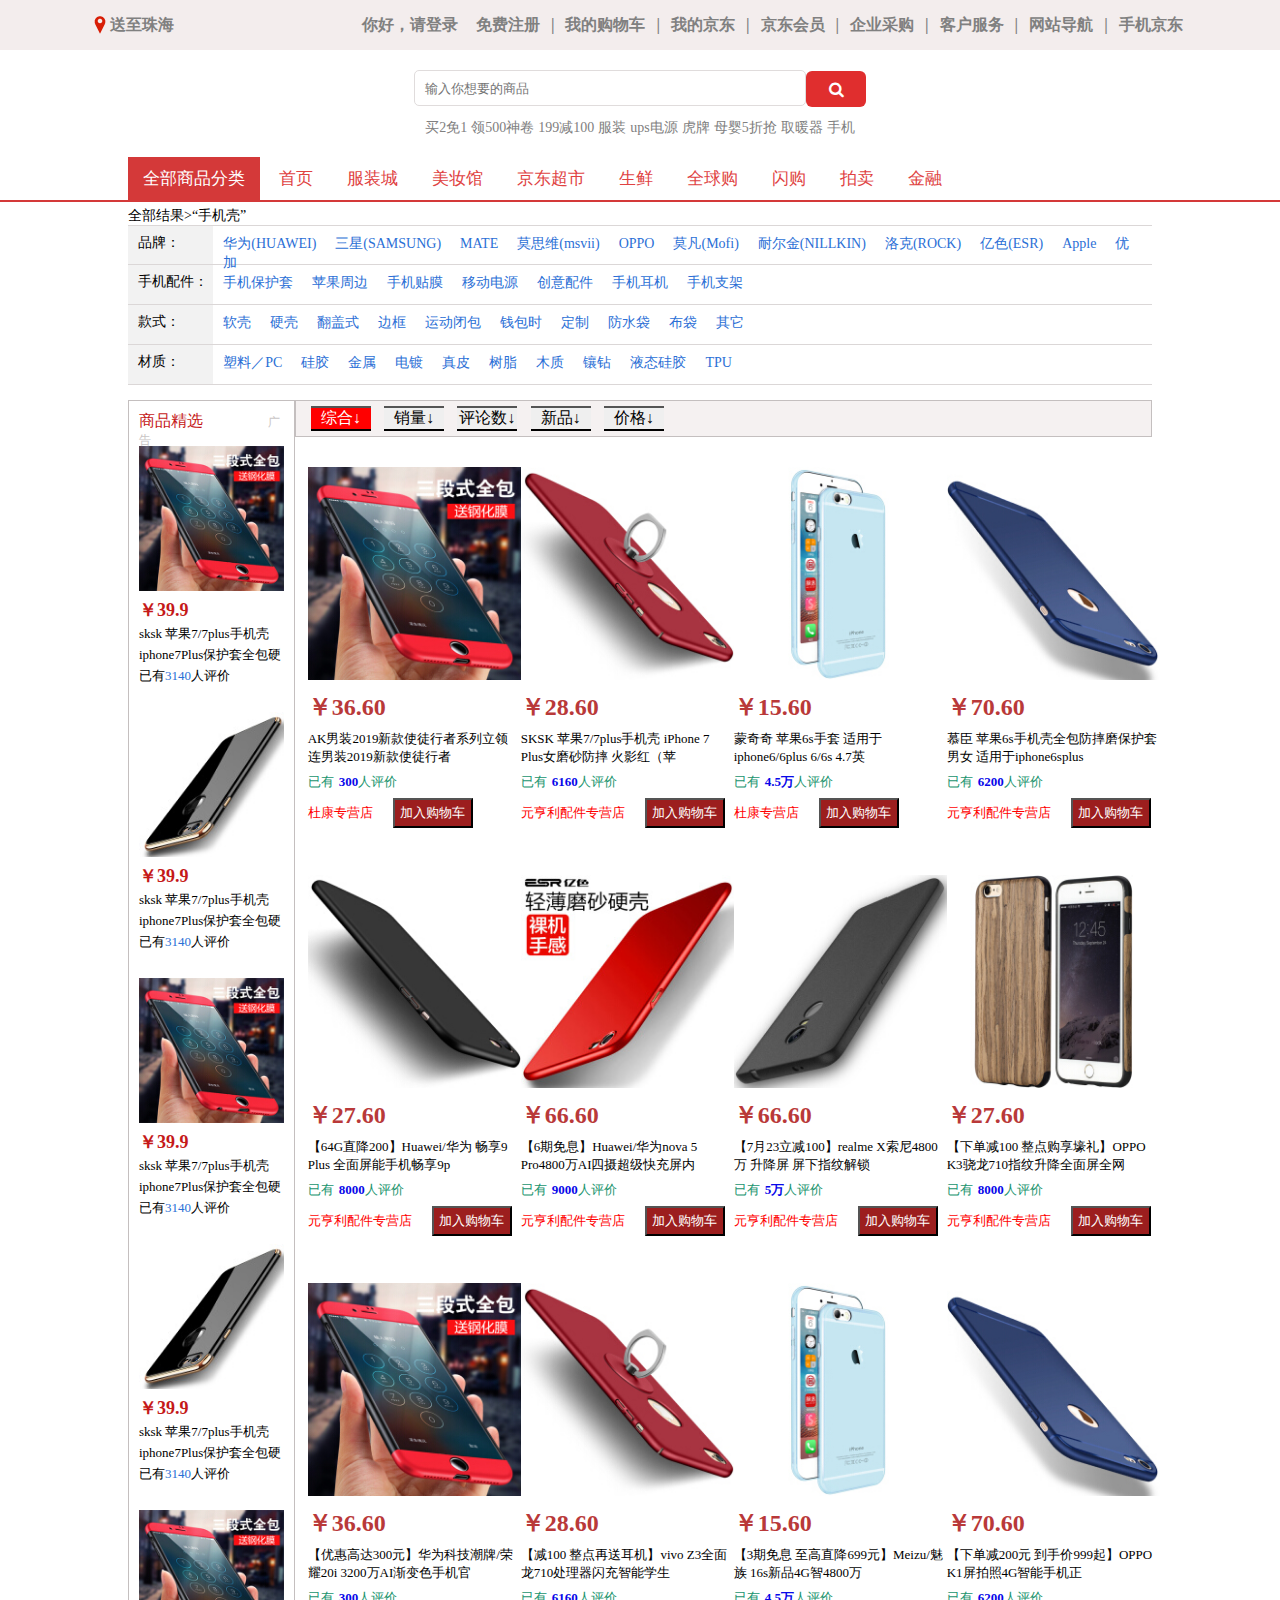
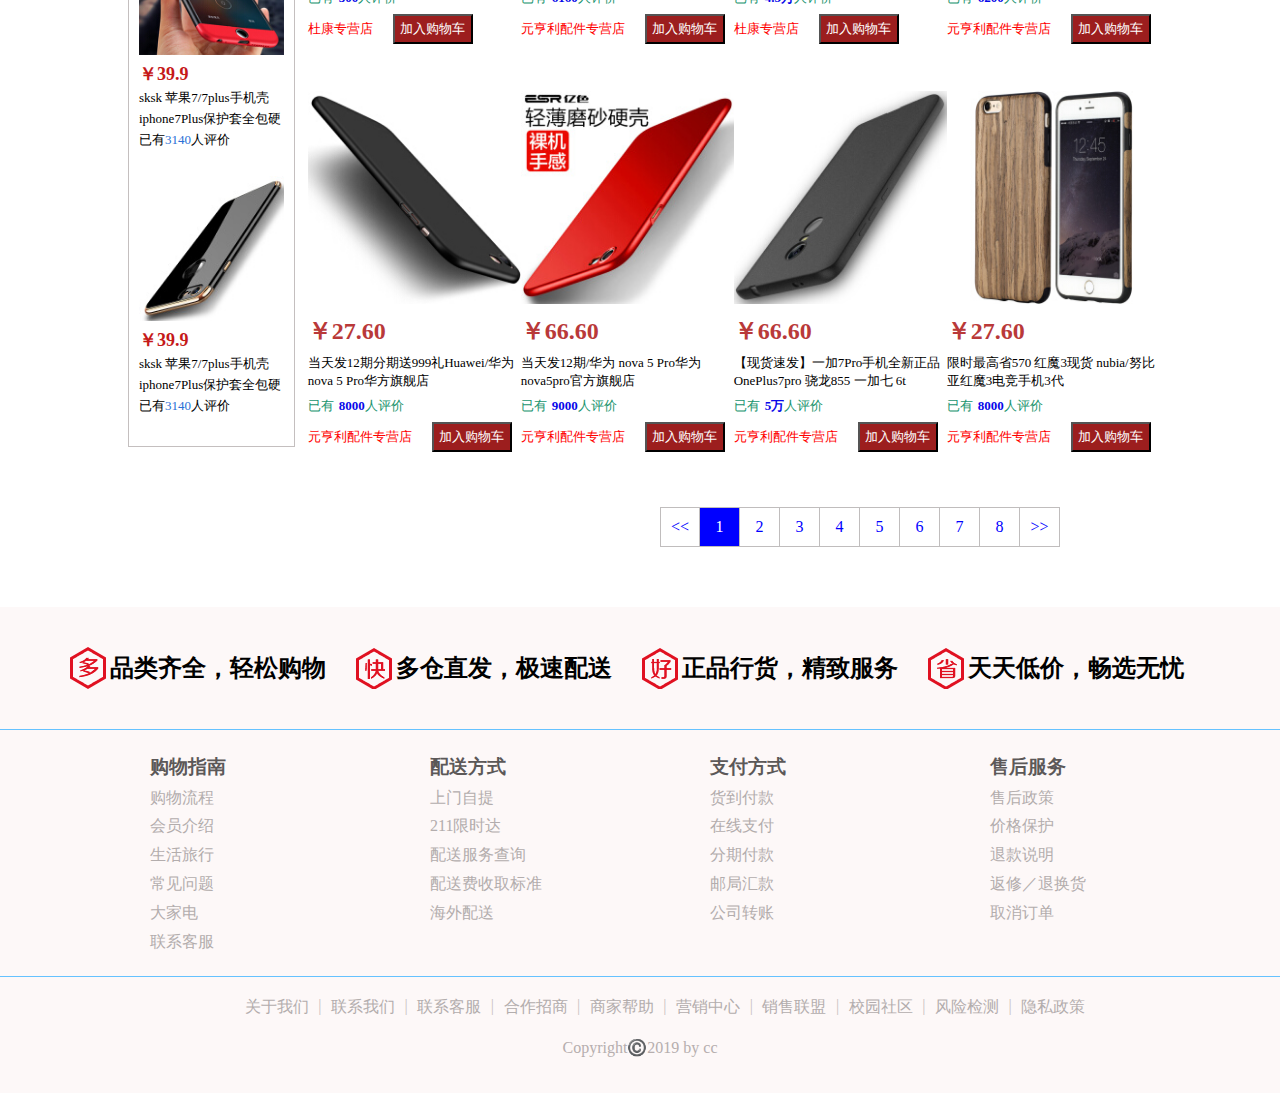
<file: html/search_result.html>
<!DOCTYPE html>
<html lang="en">

<head>
    <meta charset="UTF-8">
    <meta name="viewport" content="width=device-width, initial-scale=1.0">
    <meta http-equiv="X-UA-Compatible" content="ie=edge">
    <title>Document</title>
    <link rel="stylesheet" href="../css/search_result.css">
</head>

<body>
    <object data="header_product.html" type=""></object>
    <nav>
        <p>全部结果&gt;“手机壳”</p>
        <ul>
            <li>品牌：</li>
            <li>
                <a href="">华为(HUAWEI)</a>
                <a href="">三星(SAMSUNG)</a>
                <a href="">MATE</a>
                <a href="">莫思维(msvii)</a>
                <a href="">OPPO</a>
                <a href="">莫凡(Mofi)</a>
                <a href="">耐尔金(NILLKIN)</a>
                <a href="">洛克(ROCK)</a>
                <a href="">亿色(ESR)</a>
                <a href="">Apple</a>
                <a href="">优加</a>
            </li>
            <li>手机配件：</li>
            <li>
                <a href="">手机保护套</a>
                <a href="">苹果周边</a>
                <a href="">手机贴膜</a>
                <a href="">移动电源</a>
                <a href="">创意配件</a>
                <a href="">手机耳机</a>
                <a href="">手机支架</a>
            </li>
            <li>款式：</li>
            <li>
                <a href="">软壳</a>
                <a href="">硬壳</a>
                <a href="">翻盖式</a>
                <a href="">边框</a>
                <a href="">运动闭包</a>
                <a href="">钱包时</a>
                <a href="">定制</a>
                <a href="">防水袋</a>
                <a href="">布袋</a>
                <a href="">其它</a>
            </li>
            <li>材质：</li>
            <li>
                <a href="">塑料／PC</a>
                <a href="">硅胶</a>
                <a href="">金属</a>
                <a href="">电镀</a>
                <a href="">真皮</a>
                <a href="">树脂</a>
                <a href="">木质</a>
                <a href="">镶钻</a>
                <a href="">液态硅胶</a>
                <a href="">TPU</a>
            </li>
        </ul>
    </nav>
    <main>
        <div>
            <p><span>商品精选</span><span>广告</span></p>
            <ul class="good_select">
                <li>
                    <img src="../img/item-as-img-1.jpg" alt="">
                    <p>￥39.9</p>
                    <p>sksk 苹果7/7plus手机壳</p>
                    <p>iphone7Plus保护套全包硬</p>
                    <p>已有<span>3140</span>人评价</p>
                </li>
                <li>
                    <img src="../img/item-as-img-2.jpg" alt="">
                    <p>￥39.9</p>
                    <p>sksk 苹果7/7plus手机壳</p>
                    <p>iphone7Plus保护套全包硬</p>
                    <p>已有<span>3140</span>人评价</p>
                </li>
                <li>
                    <img src="../img/item-as-img-1.jpg" alt="">
                    <p>￥39.9</p>
                    <p>sksk 苹果7/7plus手机壳</p>
                    <p>iphone7Plus保护套全包硬</p>
                    <p>已有<span>3140</span>人评价</p>
                </li>
                <li>
                    <img src="../img/item-as-img-2.jpg" alt="">
                    <p>￥39.9</p>
                    <p>sksk 苹果7/7plus手机壳</p>
                    <p>iphone7Plus保护套全包硬</p>
                    <p>已有<span>3140</span>人评价</p>
                </li>
                <li>
                    <img src="../img/item-as-img-1.jpg" alt="">
                    <p>￥39.9</p>
                    <p>sksk 苹果7/7plus手机壳</p>
                    <p>iphone7Plus保护套全包硬</p>
                    <p>已有<span>3140</span>人评价</p>
                </li>
                <li>
                    <img src="../img/item-as-img-2.jpg" alt="">
                    <p>￥39.9</p>
                    <p>sksk 苹果7/7plus手机壳</p>
                    <p>iphone7Plus保护套全包硬</p>
                    <p>已有<span>3140</span>人评价</p>
                </li>
            </ul>
        </div>
        <div>
            <p>
                <input type="button" value="综合↓">
                <input type="button" value="销量↓">
                <input type="button" value="评论数↓">
                <input type="button" value="新品↓">
                <input type="button" value="价格↓">
            </p>
            <ul class="product_show">
               
            </ul>
        </div>
    </main>
    <section>
        <a href="">&lt;&lt;</a>
        <a href="">1</a>
        <a href="" class="page">2</a>
        <a href="" class="page">3</a>
        <a href="" class="page">4</a>
        <a href="" class="page">5</a>
        <a href="" class="page">6</a>
        <a href="" class="page">7</a>
        <a href="" class="page">8</a>
        <a href="">&gt;&gt;</a>
    </section>
    <object data="footer.html" type="" class="foot"></object>
    <script src="../js/search_result.js"></script>
</body>

</html>
</file>
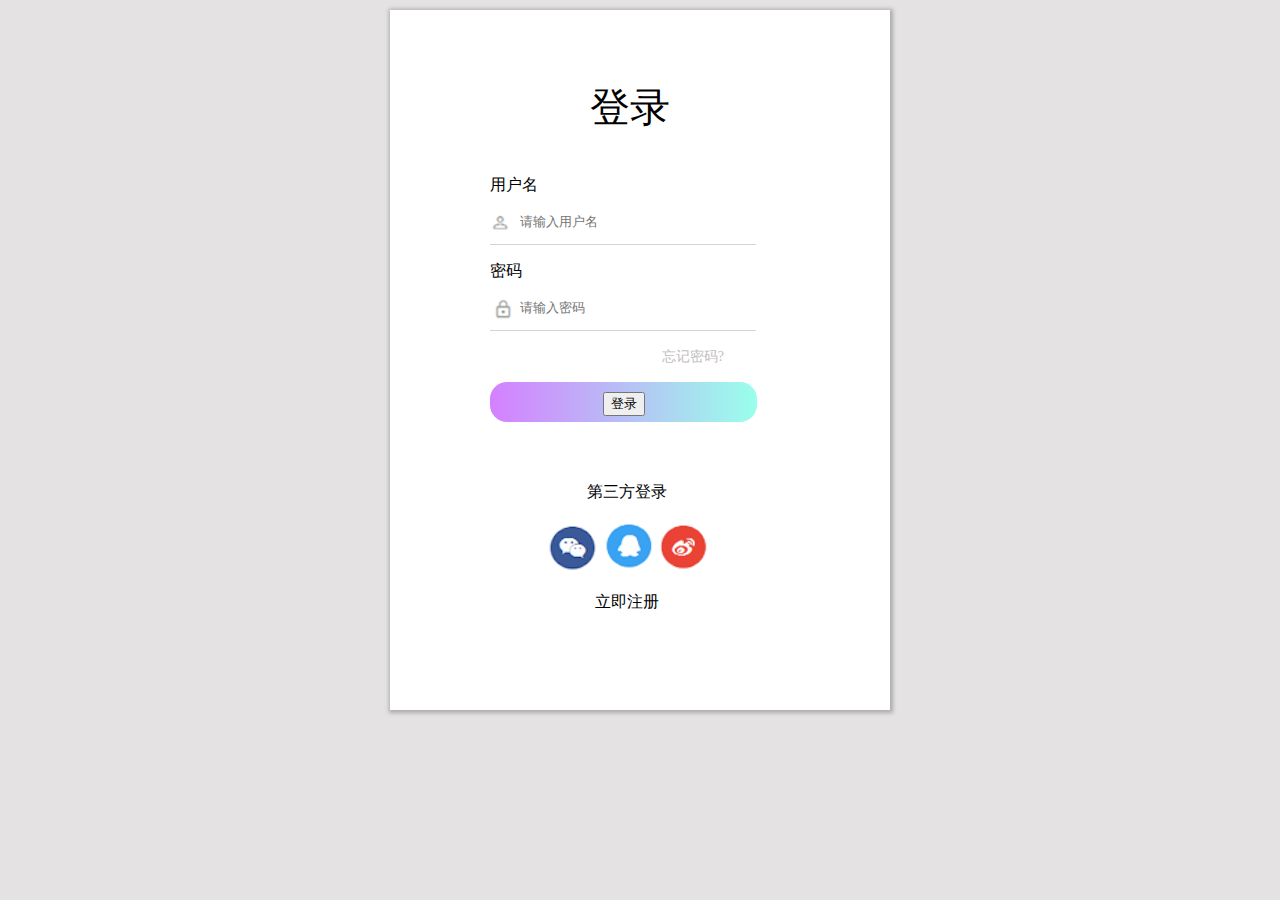
<file: html/shopping_cart.html>
<!DOCTYPE html>
<html lang="en">

<head>
    <meta charset="UTF-8">
    <meta name="viewport" content="width=device-width, initial-scale=1.0">
    <meta http-equiv="X-UA-Compatible" content="ie=edge">
    <title>Document</title>
    <link rel="stylesheet" href="../css/shopping_cart.css">
</head>

<body>
    <object data="header_product.html" type=""></object>
    <main>
        <p class="success"></p>
        <table>
            <tr>
                <th>全选<input type="checkbox" onclick="selectAll(this)" id="selectAll"></th>
                <th>商品图</th>
                <th>商品名</th>
                <th>单价</th>
                <th>数量</th>
                <th>小计</th>
                <th>操作</th>
            </tr>
        </table>
        <input type="button" value="删除所选" class="deleteSelect" onclick="deleteSelect()"><br>
        <p class="allCount">总计：<span class="totalMoney">0.00</span></p>
        <a href="search_result.html" id="selectProduct">查看商品详情</a>
        <button id="settleButton" onclick="settle()">去购物车结算</button>
        <!-- <ul>
            <li>
                <img src="../img/item-show-4.jpg" alt="">
                <dt>
                    <p>苹果7/7plus手机壳iphone7Plu保护套全包硬壳男女磨砂防摔磨砂硬外壳男女通用，4.7英寸深邃蓝...</p>
                    <span>颜色:4.7英寸-深邃蓝／数量:1</span>
                </dt>
            </li>
            <li>
                <a href="">查看商品详情</a>
                <a href="pay.html">去购物车结算&gt;</a>
            </li>
        </ul> -->
    </main>
    <section>
        <h4>购买该商品的用户还购买了</h4>
        <ul>
            <li>
                <img src="../img/other_buy/1.jpg" alt="">
                <dt>
                    <p>苹果数据线 苹果</p>
                    <p>iPhoneX/6s/7Plus充电线</p>
                    <span>￥36.00</span>
                    <p><a href="">加入购物车</a></p>
                </dt>
            </li>
            <li>
                <img src="../img/other_buy/2.jpg" alt="">
                <dt>
                    <p>苹果数据线 苹果</p>
                    <p>iPhoneX/6s/7Plus充电线</p>
                    <span>￥36.00</span>
                    <p><a href="">加入购物车</a></p>
                </dt>
            </li>
            <li>
                <img src="../img/other_buy/3.jpg" alt="">
                <dt>
                    <p>苹果数据线 苹果</p>
                    <p>iPhoneX/6s/7Plus充电线</p>
                    <span>￥36.00</span>
                    <p><a href="">加入购物车</a></p>
                </dt>
            </li>
            <li>
                <img src="../img/other_buy/4.jpg" alt="">
                <dt>
                    <p>苹果数据线 苹果</p>
                    <p>iPhoneX/6s/7Plus充电线</p>
                    <span>￥36.00</span>
                    <p><a href="">加入购物车</a></p>
                </dt>
            </li>
            <li>
                <img src="../img/other_buy/5.jpg" alt="">
                <dt>
                    <p>苹果数据线 苹果</p>
                    <p>iPhoneX/6s/7Plus充电线</p>
                    <span>￥36.00</span>
                    <p><a href="">加入购物车</a></p>
                </dt>
            </li>
            <li>
                <img src="../img/other_buy/6.jpg" alt="">
                <dt>
                    <p>苹果数据线 苹果</p>
                    <p>iPhoneX/6s/7Plus充电线</p>
                    <span>￥36.00</span>
                    <p><a href="">加入购物车</a></p>
                </dt>
            </li>
            <li>
                <img src="../img/other_buy/7.jpg" alt="">
                <dt>
                    <p>苹果数据线 苹果</p>
                    <p>iPhoneX/6s/7Plus充电线</p>
                    <span>￥36.00</span>
                    <p><a href="">加入购物车</a></p>
                </dt>
            </li>
            <li>
                <img src="../img/other_buy/8.jpg" alt="">
                <dt>
                    <p>苹果数据线 苹果</p>
                    <p>iPhoneX/6s/7Plus充电线</p>
                    <span>￥36.00</span>
                    <p><a href="">加入购物车</a></p>
                </dt>
            </li>
        </ul>
    </section>
    <object data="footer.html" type="" class="foot"></object>
    <script src="../js/shopping_cart.js"></script>
</body>

</html>
</file>
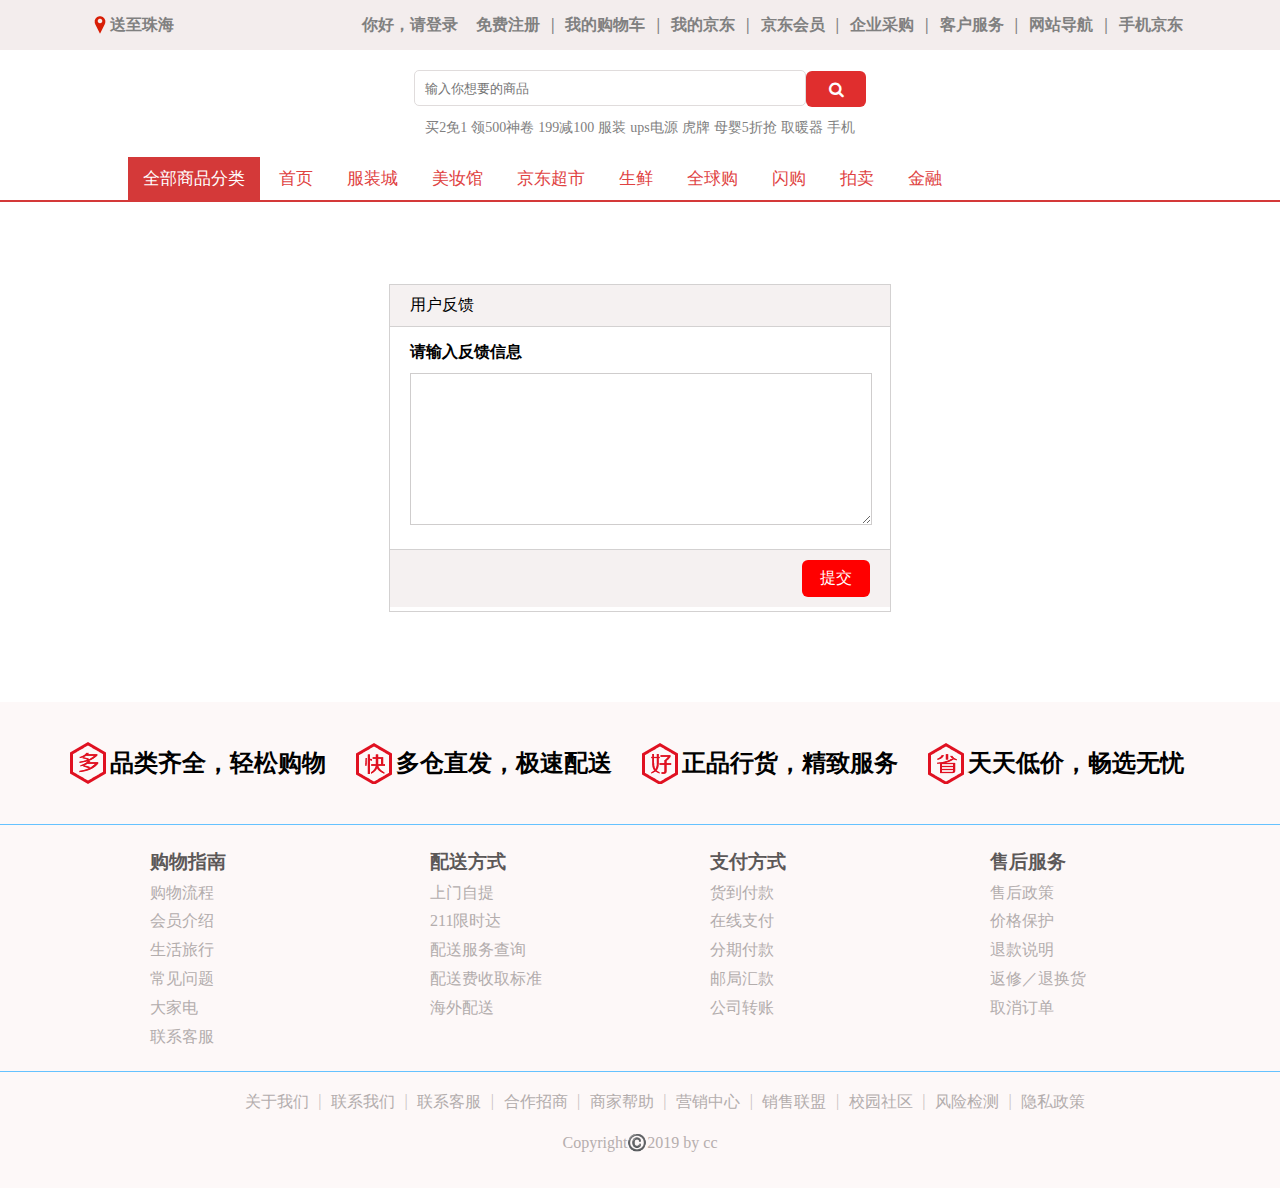
<file: html/user_feedback.html>
<!DOCTYPE html>
<html lang="en">

<head>
    <meta charset="UTF-8">
    <meta name="viewport" content="width=device-width, initial-scale=1.0">
    <meta http-equiv="X-UA-Compatible" content="ie=edge">
    <title>Document</title>
    <style>
        * {
            margin: 0;
            padding: 0;
        }

        object {
            width: 100%;
            height: 220px;
        }
        main{
            width: 500px;
            margin: auto;
            height: 326px;
            border: 1px solid rgb(211, 209, 209);
            margin-bottom: 90px;
            margin-top:60px;
        }
        main p:nth-child(1){
           background-color: rgb(245, 241, 241);
           border-bottom: 1px solid rgb(211, 209, 209);
           padding:10px 20px; 
        }
        main p:nth-child(2){
            margin-top:15px;
            margin-left: 20px;
            font-weight: bold;
            margin-bottom: 10px;
        }
        textarea{
            width: 460px;
            margin-left:20px;
            border: 1px solid rgb(207, 205, 205);
            margin-bottom: 20px;
        }
        main p:nth-child(4){
            background-color: rgb(245, 241, 241);
            border-top: 1px solid rgb(211, 209, 209);
            padding:10px 20px;
            text-align: right;
        }
        main p:nth-child(4) input{
            background-color: red;
            color: white;
            border-radius: 6px;
            padding:8px 18px;
            border: none;
            font-size: 16px;
            
        }
        .foot {
            width: 100%;
            height: 486px;
        }
    </style>
</head>

<body>
    <object data="header_product.html" type=""></object>
    <main>
        <p>用户反馈</p>
        <p>请输入反馈信息</p>
        <textarea name="" id="" cols="30" rows="10"></textarea>
        <p><input type="submit" value="提交"></p>
    </main>
    <object data="footer.html" type="" class="foot"></object>

</body>

</html>
</file>
<file: css/index.css>
* {
        margin: 0;
        padding: 0;
    }
    object {
        width: 100%;
        height: 200px;
    }
    a {
        text-decoration: none;
    }
    ul {
        list-style: none;
    }
    body {
        background-color: rgb(250, 250, 242);
    }
    .section{
        width: 80%;
        margin: auto;
    }
    .section1{
        height: 600px;
    }
    .section1 ul {
        width: 100%;
        display: grid;
        grid-template-columns: 1fr 5fr;
        grid-gap: 20px;
        height: 588px;
    }
    .section1 ul li {
        height: 588px;
    }
    .section1-li1 {
        padding-top: 24px;
        box-sizing: border-box;
        background-color: rgb(107, 105, 105);
    }
    .section1-li1 p {
        padding-bottom:8px;
        padding-left: 16px;
        padding-top:8px;
        box-sizing: border-box;
    }
    .section1-li1 div{
        position:absolute;
        left:333px;
        top:210px;
        width:450px;
        height:580px;
        background-color: white;
        font-size: 80px;
        padding-top:180px;
        padding-left: 100px;
        box-sizing: border-box;
        display:none;
    }
    /* .section1-li1 div:hover{
        display:block;
    } */
    .section1-li1 p:hover{
        background-color: rgb(192, 188, 188);
    }
    .section1-li1 a {
        color: white;
        font-size: 14px;
    }
    .section1-li1 a:hover{
        color: brown;
    }
    .section1-li2 {
        display: grid;
        grid-template-rows: 2.5fr 1fr;
       
    }
    .section1-li2 .scroll-img img {
        width:943px;
    } 
    #img2,#img3,#img4,#img5{
        display:none;
    }
    .section1-li2 .scroll-img p{
        position:absolute;
        top:580px;
        left: 800px; 
    }
    .section1-li2 .scroll-img p span{
        padding:5px 11px;
        border-radius:20px;
        color: white;
    }
    .scroll-img div span{
        background-color: rgb(241, 237, 237);
        color: red;
        font-size: 45px;
        position: absolute;
        top:400px;
    }
    .scroll-img div span:nth-child(1){
        left: 352px;
    }
    .scroll-img div span:nth-child(2){
        left: 1270px;
    }
    .section1-li2 dt{
        width: 100%;
        display: grid;
        grid-template-columns: 1fr 1fr;
        grid-column-gap: 10px;
    }
    .section1-li2 dt img {
        width: 100%;
        height: 100%;
    }
    .section2-ul1{
        color: white;
        width: 100%;
        display: flex;
        justify-content:space-around;
        background-color: red;
        height:65px;
    }
    .section2-ul1 li{ 
        width: 40%;
    }
    .section2-ul1 li:nth-child(1) p{
        font-size: 30px;
    }
    .section2-ul1 li:nth-child(1) p span{
        font-size:16px;
    }
    .section2-ul1 li:nth-child(2){
        text-align: right;
        padding-top:8px;
    }
    .section2-ul1 li:nth-child(2) span:nth-child(2n+1){
        background-color: black;
        color: red;
        font-size:35px;
        padding:0 5px;
        font-weight: bold;
        border-radius:8px;
    }
    @keyframes clock {
        from{
            transform:rotate(-20deg);
        }
        
        to{
            transform: rotate(20deg);
        }
    }
    .section2-ul1 li:nth-child(1) img{
        margin-top:7px;
        margin-left: 5px;
        animation: clock 1s alternate backwards infinite;
    }
    .section2-ul1 li:nth-child(2) span:nth-child(2n){
        font-size:35px;
        color: black; 
        font-weight: bold;
    }
    .section2-ul2{
        height: 300px;
        box-sizing: border-box;
        padding-left: 10px;
        padding-right: 10px;
        width: 100%;
        background-color: white;
        display: flex;
        justify-content: space-around;
        align-items: center;
    }
    .section2-ul2 li{
        height: 260px;
        width: 210px;
        box-shadow:1px 1px 3px 1px rgb(192, 190, 190); 
    }
    .section2-ul2 li img{
        padding-top: 10px;
        padding-left:38px;
    }
    .section2-ul2 li img:hover{
        transform: translateY(-6px);
        transition: 0.5s ease-in;
    }
    .section2-ul2 li p:nth-child(2){
        border-top:1px solid rgb(192, 190, 190);
        margin:0px 10px;
        padding-left: 5px;
        padding-top:10px;
        color: rgb(26, 182, 182);
    }
    .section2-ul2-p span:nth-child(1){
        color: rgb(128, 24, 24);
        font-size:22px;
        font-weight: bold;
        padding-left: 9px;
    }
    .section2-ul2-p span:nth-child(2){
        color: rgb(128, 24, 24);
        font-size: 40px;
        font-weight: bold;
    }
    .section2-ul2-p span:nth-child(3){
        padding-left:9px;
        color: rgb(26, 182, 182);
        text-decoration: line-through;
    }
    .section3 {
        margin-top:15px;
    }
    .section3-ul1{
        display: flex;
        justify-content: space-between;
        height:65px;
        background-color:rgb(18, 112, 175);
    }
    .section3-ul1 li:nth-child(1){
        font-size:34px;
        color: white;
        padding-left: 20px;
        padding-top:10px;
    }
    .section3-ul1 li:nth-child(2){
        padding-right: 30px;
    }
    .section3-ul1 li:nth-child(2) a{
        color: white;
        background-color:rgb(80, 137, 175);
        padding:7px;
        display: inline-block;
        height:35px;
        margin-top:14px;
        margin-left:8px;
        box-sizing: border-box;
        font-size: 14px;
        border: 1px solid rgb(80, 137, 175); 
    }
    .section3-ul1 li:nth-child(2) a:hover{
        border: 1px solid white;
        
    }
    .section3 div:nth-child(2){
        display:flex;
        justify-content: space-around;
        background-color: white;
    }
    .section3-ul2{
        padding-top:10px;
        padding-bottom: 10px;
        margin: auto;
        width: 48%;
        height: 400px;
        display: grid;
        grid-template-columns: repeat(3,1fr);
        grid-template-rows: repeat(3,1fr);
    }
    .section3-ul2 li{
        height: 130px;
    }
    .section3-ul2 li:nth-child(1){
        grid-column: 1/2;
        grid-row: 1/3;
    }
    .section3-ul2 li:nth-child(1) dt{
        width:90%;
        overflow: hidden; 
    }
    .section3-ul2-li{
        display: flex;
        justify-content: space-around;
    }
    .section3-ul2-li dt:nth-child(1){
        width: 29.7%;
    }
    .section3-ul2-li dt:nth-child(1) h5{
        color:rgb(80, 137, 175);
        margin-top:10px;
        margin-bottom:5px;
    }
    .section3-ul2-li dt:nth-child(1) span{
        color: rgb(81, 151, 81);
        font-size: 14px;
    }
    .section3-ul2-li dt:nth-child(2){
        width: 60%;
        align-self: center;
    }
    .section3-ul2 li:nth-child(6){
        grid-column: 1/4;
        grid-row: 3/4; 
    }
    .section3-ul2 li:nth-child(6){
        display: flex;
    }
    .section3-ul2 li:nth-child(6) dt{
        width: 175px;
        overflow: hidden;
        margin-right:10px;
    }
    .section3-ul2 li:nth-child(2){
        border-bottom: 1px solid rgb(202, 198, 198);
        border-right:1px solid rgb(202, 198, 198);
    }
    .section3-ul2 li:nth-child(3){
        border-bottom: 1px solid rgb(202, 198, 198);
    }
    .section3-ul2 li:nth-child(4){
        border-right: 1px solid rgb(202, 198, 198);
    }
    .section3 div:nth-child(2) ul:nth-child(1){
        border-right: 1px solid  rgb(202, 198, 198); 
    }
    .section3-ul2 img:hover{
        transform: translate(-15px);
        transition: 0.5s ease-in;
    }
    #section4-ul1{
        background-color:#ffbb33;
    }
    #section4-ul1 a{
        background-color:#ffc34d;
        border:1px solid #ffc34d;
    }
    #section4-ul1 a:hover{
        border:1px solid white;
    }
    #section4-ul2 h5,#section4-ul3 h5{
        color:#ffbb33;
    }
    .foot{
        width: 100%;
        height: 486px;
    }
</file>
<file: css/product_details.css>
* {
    margin: 0;
    padding: 0;
}
object {
    width: 100%;
    height: 158px;
    overflow: hidden;
}
a {
    text-decoration: none;
}
ul {
    list-style: none;
}
header{
    width: 100%;
    background-color: rgba(10, 10, 10, 0.822);
}
header ul{
    height: 120px;
    margin: auto;
    width:80%;
    display:flex;
    justify-content: space-between;
    align-items: center;
}
header ul li:nth-child(1){
    color: white;
    font-size:20px;
}
header ul li:nth-child(2){
    display: flex;
    justify-content:space-around;
    height: 120px;
    width: 500px;
}
header ul li:nth-child(2) dt{
    width:155px;
    display: flex;
    justify-content: space-between;
    align-items: center;
}
header ul li:nth-child(2) dt span{
    font-size:14px;
    color: white;
    width: 70px;
    line-height: 2;
}
header ul li:nth-child(2) dt img{
    width:75px;
    border-radius:35px;
}

nav li{
    height: 40px;
    padding-top:8px;
    box-sizing: border-box;
}
nav li:nth-child(1){
    background-color: black;
    padding-left: 150px;
}
nav li:nth-child(1) a{
    color: white;
    font-size: 14px;
    padding-right: 25px;
}
nav li:nth-child(2){
    background-color: rgb(209, 206, 206);
    padding-left: 135px;
    color: rgb(54, 53, 53);
}
nav li:nth-child(2) a{
    color: rgb(54, 53, 53);
    margin-right:15px;
    margin-left:15px;
    font-size: 14px;
}
main{
    display: flex;
    width: 80%;
    margin: auto;
    margin-top:20px;
}
.product_select_ul1{
    width: 352px;
    height: 450px;
    display: flex;
    flex-direction: column;
    justify-content:space-between;
    margin-right: 30px;
}
.product_select_ul1 li:nth-child(1){
    height:352px; 
}
.product_select_ul1 li:nth-child(2){
    display: flex;
    justify-content: space-between;
}
.product_select_ul1 li:nth-child(2) img{
    width: 80px;
}
.product_select_ul1 img{
    box-shadow:1px 1px 3px 1px rgb(192, 190, 190);
}
.product_select_ul2{
    height:520px;
    width: 540px;
    display: flex;
    flex-direction: column;
    justify-content: space-between;
}
.product_select_ul2 li:nth-child(1){
    display: flex;
    justify-content: space-between;
    color: rgb(63, 61, 61);
}
.product_select_ul2 li:nth-child(1) span{
    background-color:red;
    color: white;
    border-radius: 5px;
    font-size: 14px;
    padding:2px 4px;
}
.product_select_ul2 li:nth-child(2){
    color: red;
    font-size:13px;
}
.product_select_ul2 li:nth-child(3){
    display: flex;
    justify-content: space-around;
    align-items: center;
    background-color:#f5f5f0;
    height: 100px;
}
.product_select_ul2 li:nth-child(3) dt:nth-child(1){
    display: flex;
    flex-direction: column;
    height: 100%;
    justify-content:space-around;
    width:12%;
    letter-spacing:5px;
    color: rgb(153, 149, 149);
}
.product_select_ul2 li:nth-child(3) dt:nth-child(2){
    align-self: flex-start;
    width: 70%;
    height: 95%;
    display: flex;
    flex-direction: column;
    justify-content:space-around;
}
.product_select_ul2 li:nth-child(3) dt:nth-child(2) .product_price{
    font-size:24px;
    font-weight: bold;
    color:red;
}
.product_select_ul2 li:nth-child(3) dt:nth-child(2) p span{
    background-color: rgb(202, 163, 163);
    color: red;
    font-size: 12px;
    padding:2px;
    border:1px dashed red;
}
.product_select_ul2 li:nth-child(3) dt:nth-child(3){
    width: 12.5%;
    color:gray;
    align-self: flex-start;
    border-left: 1px solid gray; 
    text-align: center;
    font-size: 14px;
}
.product_select_ul2 li:nth-child(3) dt:nth-child(3) p:nth-child(2){
    color:#3385ff;
}
.product_select_ul2 li:nth-child(4){
    display: flex;
    color: rgb(153, 149, 149);
    justify-content: space-between;
}
.product_select_ul2 li:nth-child(4) dt{
    display: grid;
    grid-template-columns: repeat(3,1fr);
    grid-template-rows: repeat(3,1fr);
    grid-gap:8px;
}
.product_select_ul2 li:nth-child(4) dt p{
    background-color:#fafaf7;
    border: 1px solid rgb(199, 196, 196); 
    display: flex;
    align-items: center;
    padding:2px 5px; 
}
.product_select_ul2 li:nth-child(4) dt p:hover{
    border: 1px solid red;
}
.product_select_ul2 li:nth-child(4) dt p a{
    font-size:14px;
    color: rgb(105, 102, 102);
}
.product_select_ul2 li:nth-child(5){
    width: 95%;
}
.product_select_ul2 li:nth-child(5),.product_select_ul2 li:nth-child(6){
    display: flex;
    justify-content: space-between;
    align-items: center;
    color: rgb(153, 149, 149);
    height: 40px;
}
.product_select_ul2 li:nth-child(5) a,.product_select_ul2 li:nth-child(6) a{
    font-size: 14px;
    color:rgb(105, 102, 102);
    background-color:#fafaf7;
    border: 1px solid rgb(199, 196, 196); 
    padding:3px 6px;
}
.product_select_ul2 li:nth-child(6){
    width: 92.6%;
}
.product_select_ul2 li:nth-child(5) a:hover,.product_select_ul2 li:nth-child(6) a:hover{
    border: 1px solid red;
}
.product_select_ul2 li:nth-child(7){
    border-top: 1px solid  rgb(199, 196, 196);
    text-align: center;
    height: 60px;
    padding-top:28px;
    box-sizing: border-box;
}
.product_select_ul2 li:nth-child(7) a{
    color: white;
    background-color: red;
    padding: 13px;
    border-radius: 8px;
}
section{
    padding-top:40px;
    width: 80%;
    margin: auto;
    display: flex;
    justify-content: space-between;
}
.sidebar{
    width:230px;
}
.sidebar li:nth-child(1){
    background-color: red;
    color: white;
    text-align: center;
    padding:10px 0;
    box-shadow: 1px 1px 1.5px 1px red;
}
.sidebar li:nth-child(2){
    margin-top:3px;
    box-shadow:1px 1px 3px 1px rgb(192, 190, 190);
    height: 1420px;
    display:flex;
    flex-direction: column;
    justify-content: space-around; 
    align-items: center;
}
.sidebar li:nth-child(2) dt p{
    margin-top:6px;
}
.sidebar li:nth-child(2) dt p span:nth-child(1){
    background-color: red;
    color: white;
    font-size:14px;
    display:inline-block;
    width: 20px;
    height: 20px;
    text-align: center;
    border-radius: 12px;
}
.sidebar li:nth-child(2) dt p span:nth-child(2){
    font-size:14px;
    color: rgb(151, 148, 148);
    padding-left:3px;
    padding-right: 8px;
}
.sidebar li:nth-child(2) dt p span:nth-child(3){
    color: red;
    font-weight: bold;
}
.sidebar img{
    width: 80%;
    margin-left: 10px;
}
.detail{
    width:890px;
}
.detail li:nth-child(1){
    height: 44px;
    background-color:  #f0f0f5;
    display: flex;
    border-bottom: 2px solid red;
}
.detail li:nth-child(1) a:nth-child(1){
    background-color: red;
    color: white;
}
.detail li:nth-child(1) a{
    color: red;
    padding:14px 20px 14px 20px;
    box-sizing: border-box;
}
.detail img{
    width: 100%;
}
</file>
<file: css/search_result.css>
* {
    margin: 0;
    padding: 0;
}
object {
    width: 100%;
    height:203px;
}
a {
    text-decoration: none;
}
ul {
    list-style: none;
}
nav,main{
    width: 80%;
    margin: auto;
}
nav p{
    font-size: 14px;
}
nav ul{
    display: grid;
    grid-template-columns:1fr 11fr;

}
nav ul li:nth-child(1),nav ul li:nth-child(2){
    border-top: 1.4px solid rgb(219, 215, 215);
}
nav ul li{
    height: 40px;
    padding-left: 10px;
    border-bottom: 1.4px solid rgb(219, 215, 215);
    padding-top:8px;
    box-sizing: border-box;
}
nav ul li:nth-child(2n+1){
    font-size: 14px;
    background-color:#f2f2f2;
}
nav ul li:nth-child(2n) a{
    font-size: 14px;
    margin-right: 15px;
    color:#2b6fd6;
}
main{
    margin-top:15px;
    display: flex;
    justify-content: space-between;
    font-size: 13px;
}
main div:nth-child(1){
    width:180px;
    border: 1px solid rgb(196, 191, 191);
    padding:10px;
    box-sizing: border-box;
}
main div:nth-child(1) p:nth-child(1){
    height: 35px;
}
main div:nth-child(1) p:nth-child(1) span:nth-child(1){
    color: rgb(197, 25, 25);
    font-size: 16px;
}
main div:nth-child(1) p span:nth-child(2){
    color: rgb(201, 197, 197);
    font-size: 12px;
    margin-left:65px;
}
.good_select{
    height: 1590px;
}
.good_select li{
    height:256px;
    margin-bottom: 10px;
}
.good_select img{
    width: 100%;
}
.good_select li p{
    margin-top:3px;
}
.good_select li p:nth-child(2){
    font-size: 18px;
    color:rgb(197, 25, 25);
    font-weight: bold;
}
.good_select li p:nth-child(5) span{
    color:#2b6fd6;
}
main div:nth-child(2){
    width:935px;
    height: 1647px;
}
main div:nth-child(2) p:nth-child(1){
    height: 35px;
    background-color: rgb(245, 241, 241);
    border: 1px solid rgb(196, 191, 191);
    margin-bottom: 30px;
    padding-left: 15px;
}
main div:nth-child(2) p:nth-child(1) input{
    padding:10 0;
    border-left: none;
    border-right: none;
    font-size: 16px;
    margin-right: 10px;
    margin-top:5px;
    width: 60px; 
}
main div:nth-child(2) p:nth-child(1) input:nth-child(1){
   background-color: red;
   color: white;
}
.product_show{
    width: 97%;
    margin: auto;
    display: grid;
    justify-content: space-between;
    align-items:space-between;
    grid-row-gap:58px;
    grid-template-columns: repeat(4,213px);
    grid-template-rows: repeat(4,350px);
    height: 1580px;
}
.product_show li{
    
    width: 213px;
    height: 370px;
}
.product_show img{
    width: 100%;
}
.product_show li:hover{
    box-shadow:1px 1px 3px 1px rgb(192, 190, 190);
}
.product_show li p{
    margin-top:7px;
}
.product_show li p:nth-child(2){
    font-size: 24px;
    color: rgb(185, 57, 57);
    font-weight: bold;
}
.product_show li p:nth-child(4){
    color: rgb(33, 148, 110);
}
.product_show li p:nth-child(4) span{
    color: rgb(8, 8, 233);
    font-weight: bold;
    margin-left: 5px;
}
.product_show li p:nth-child(5){
    color: red;
}
.product_show li p:nth-child(5) button{
    background-color: rgb(156, 30, 30);
    margin-left: 20px;
    width: 80px;
    height: 30px;
    color: white;
}
section{
    height: 100px;
    margin-top:60px;
    display: flex;
    margin-left:660px;
}
section a{
    color: blue;
    border: 1px solid rgb(192, 189, 189);
    display:block;
    height: 40px;
    width: 40px;
    text-align: center;
    padding-top: 10px;
    box-sizing: border-box;
    border-left: none;
}
section .page:hover{
    background-color: rgb(219, 213, 213);
}
section a:nth-child(1){
    border-left: 1px solid rgb(192, 189, 189);
}
section a:nth-child(2){
    background-color: blue;
    color: white;
}
.foot{
    width: 100%;
    height: 486px;
}
</file>
<file: css/shopping_cart.css>
* {
    margin: 0;
    padding: 0;
}
object {
    width: 100%;
    height:201.5px;
}
a {
    text-decoration: none;
}
ul {
    list-style: none;
}
section{
    width:88%;
    margin: auto;
}
main{
    background-color: rgb(247, 243, 243);
}
table{
    border: 1px solid black;
    border-collapse: collapse;
    text-align: center;
    margin-left: 100px;
}
table tr:nth-child(1){
    background-color: rgb(95, 95, 189);
    height: 40px;
}
tr,th,td{
    border: 1px solid black;
}
table tr td:nth-child(1){
    width: 60px;
}
table tr td:nth-child(2){
    width: 85px;
    padding-top:5px;
}
table tr td:nth-child(4),table tr td:nth-child(6),table tr td:nth-child(7){
    width: 60px;
}
table tr td:nth-child(5){
    width: 110px;
}
table tr td:nth-child(6){
    width: 90px;
}
table tr td:nth-child(5) input:nth-child(2n+1){
    background-color: #d3d1d1;
    width: 20px;
    text-align: center;
    height: 25px;
}
table tr td:nth-child(5) input:nth-child(2n){
    width:40px;
    height: 20px;
    text-align: center;
}
table tr td:nth-child(7) input{
    background-color: #d3d1d1;
    width: 50px;
    height: 25px;
}
table img{
    width: 70px;
}
#selectProduct{
    background-color: white;
    color: red;
    padding:12px;
    border: 1px solid white;
    margin-left: 900px;
}
#settleButton{
    background-color:red;
    color:white;
    padding:12px;
    margin-left: 10px;
}
.deleteSelect{
    margin-left: 100px;
    margin-top:20px;
    width: 80px;
    height: 40px;
    background-color: rgb(211, 203, 203);
}
.allCount{
    margin-left: 100px;
    font-size: 30px;
}

main .success{
    padding-top:20px;
    padding-left: 130px;
    margin-bottom:30px;
    font-size: 28px;
    color: rgb(16, 151, 16);
    background-image: url(../img/other_buy/timg.jpeg);
    background-size: 50px;
    background-repeat:no-repeat;
    background-position: 75px 18px;
}
main ul{
    width:88%;
    margin: auto;
    display: flex;
    justify-content: space-between;
}
main ul li:nth-child(1){
    display: flex;
}
main ul li:nth-child(1) img{
    width: 65px;
    margin-right: 20px;
}
main ul li:nth-child(1) p{
    padding-bottom:10px;
}
main ul li:nth-child(1) span{
    color: gray;

}
main ul li:nth-child(2){
    margin-top:30px;
}
main ul li:nth-child(2) a:nth-child(1){
    background-color: white;
    color: red;
    padding:12px;
    border: 1px solid white;
}
main ul li:nth-child(2) a:nth-child(1):hover{
    border: 1px solid red;
}
main ul li:nth-child(2) a:nth-child(2){
    background-color:red;
    color:white;
    padding:12px;
    margin-left: 10px;
}
section{
    height:340px;
}
section h4{
    padding-top:30px;
    padding-bottom: 30px;
}
section ul{
    grid-row-gap:24px; 
    display: grid;
    grid-template-rows:105px 105px;
    grid-template-columns: repeat(4,320px);
}
section ul li{
    display: flex;
    font-size:14px;
}
section ul li img{
    margin-right: 10px;
}
section ul li span{
    color: red;
    font-weight: bold;
    display: block;
    margin-top:5px;
    margin-bottom: 15px;
    
}
section ul li a{
    color: red;
    border: 1px solid red;
    padding:5px 10px 5px 33px;
    background-image: url(../img/other_buy/car.png);
    background-size: 20px;
    background-repeat:no-repeat;
    background-position:12px 6px;
}
section ul li a:hover{
    color: blueviolet;
}
.foot{
    width: 100%;
    height: 486px;
}
</file>
